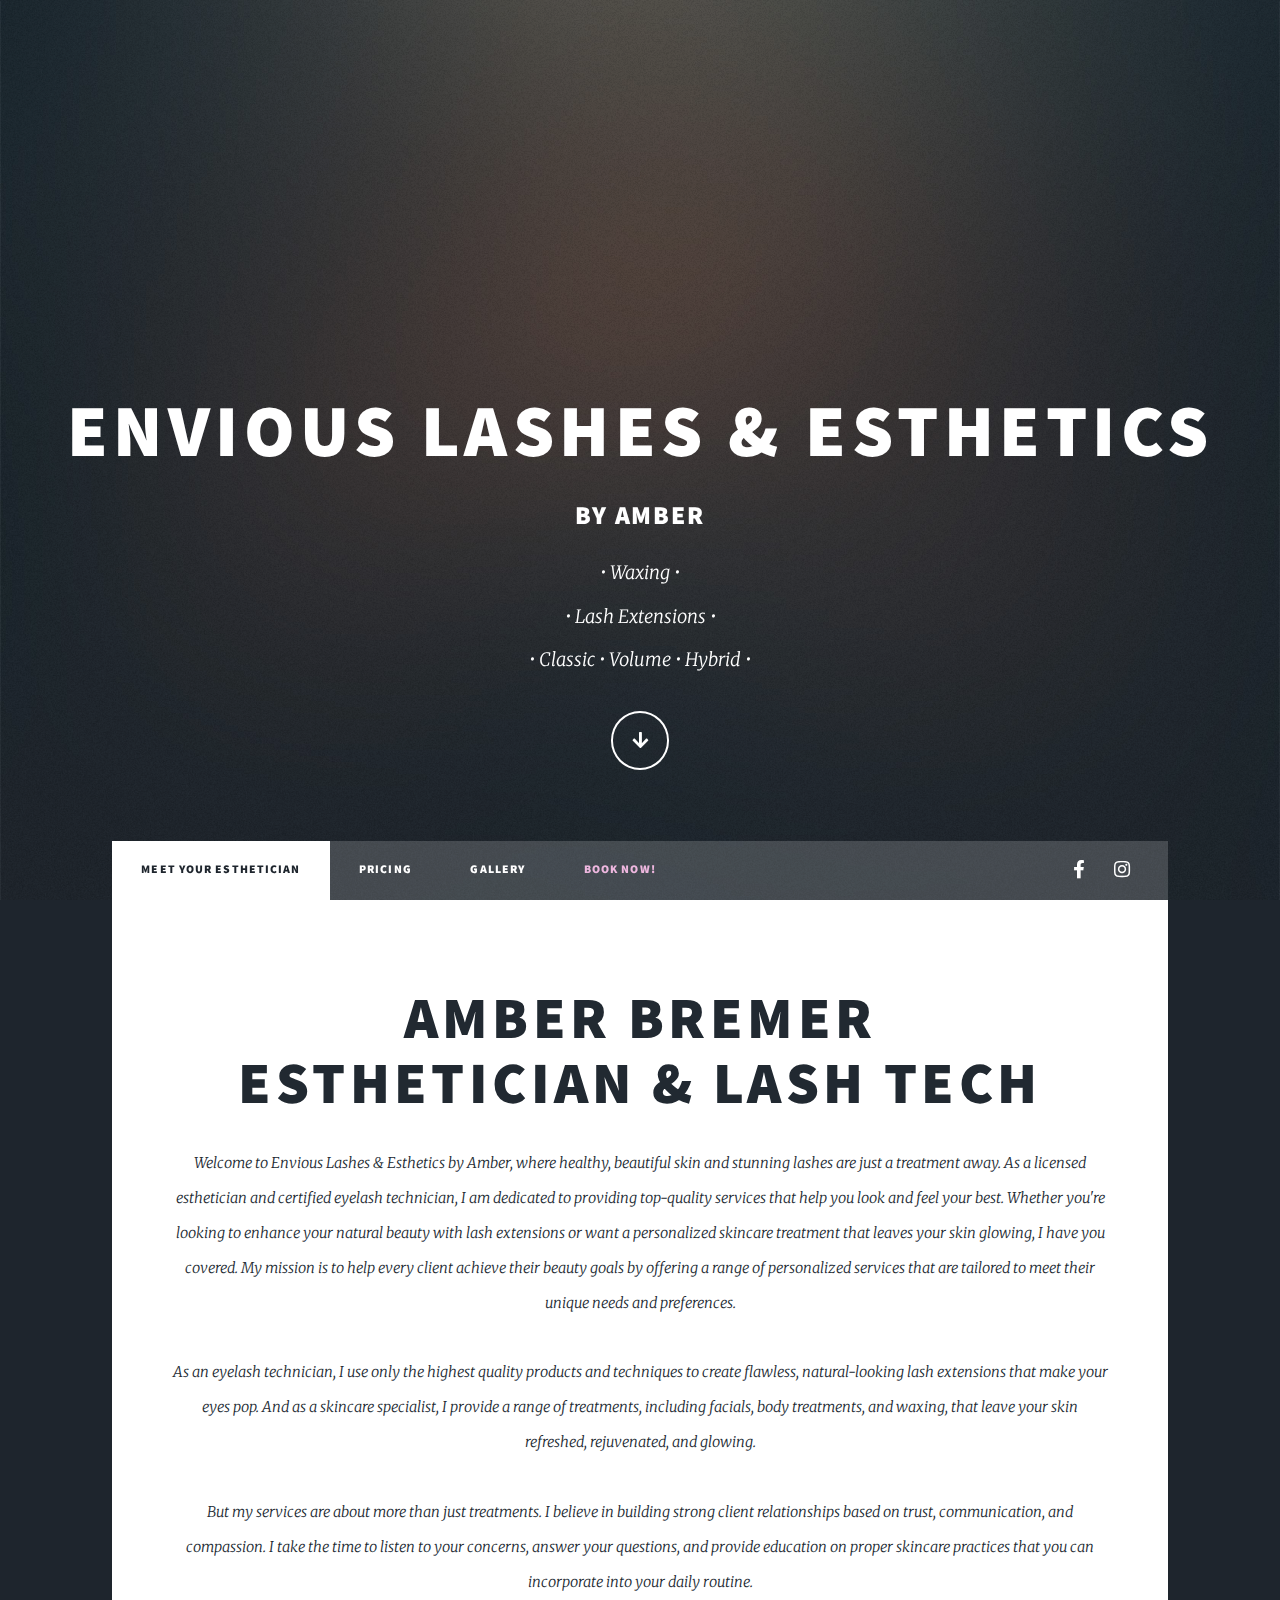
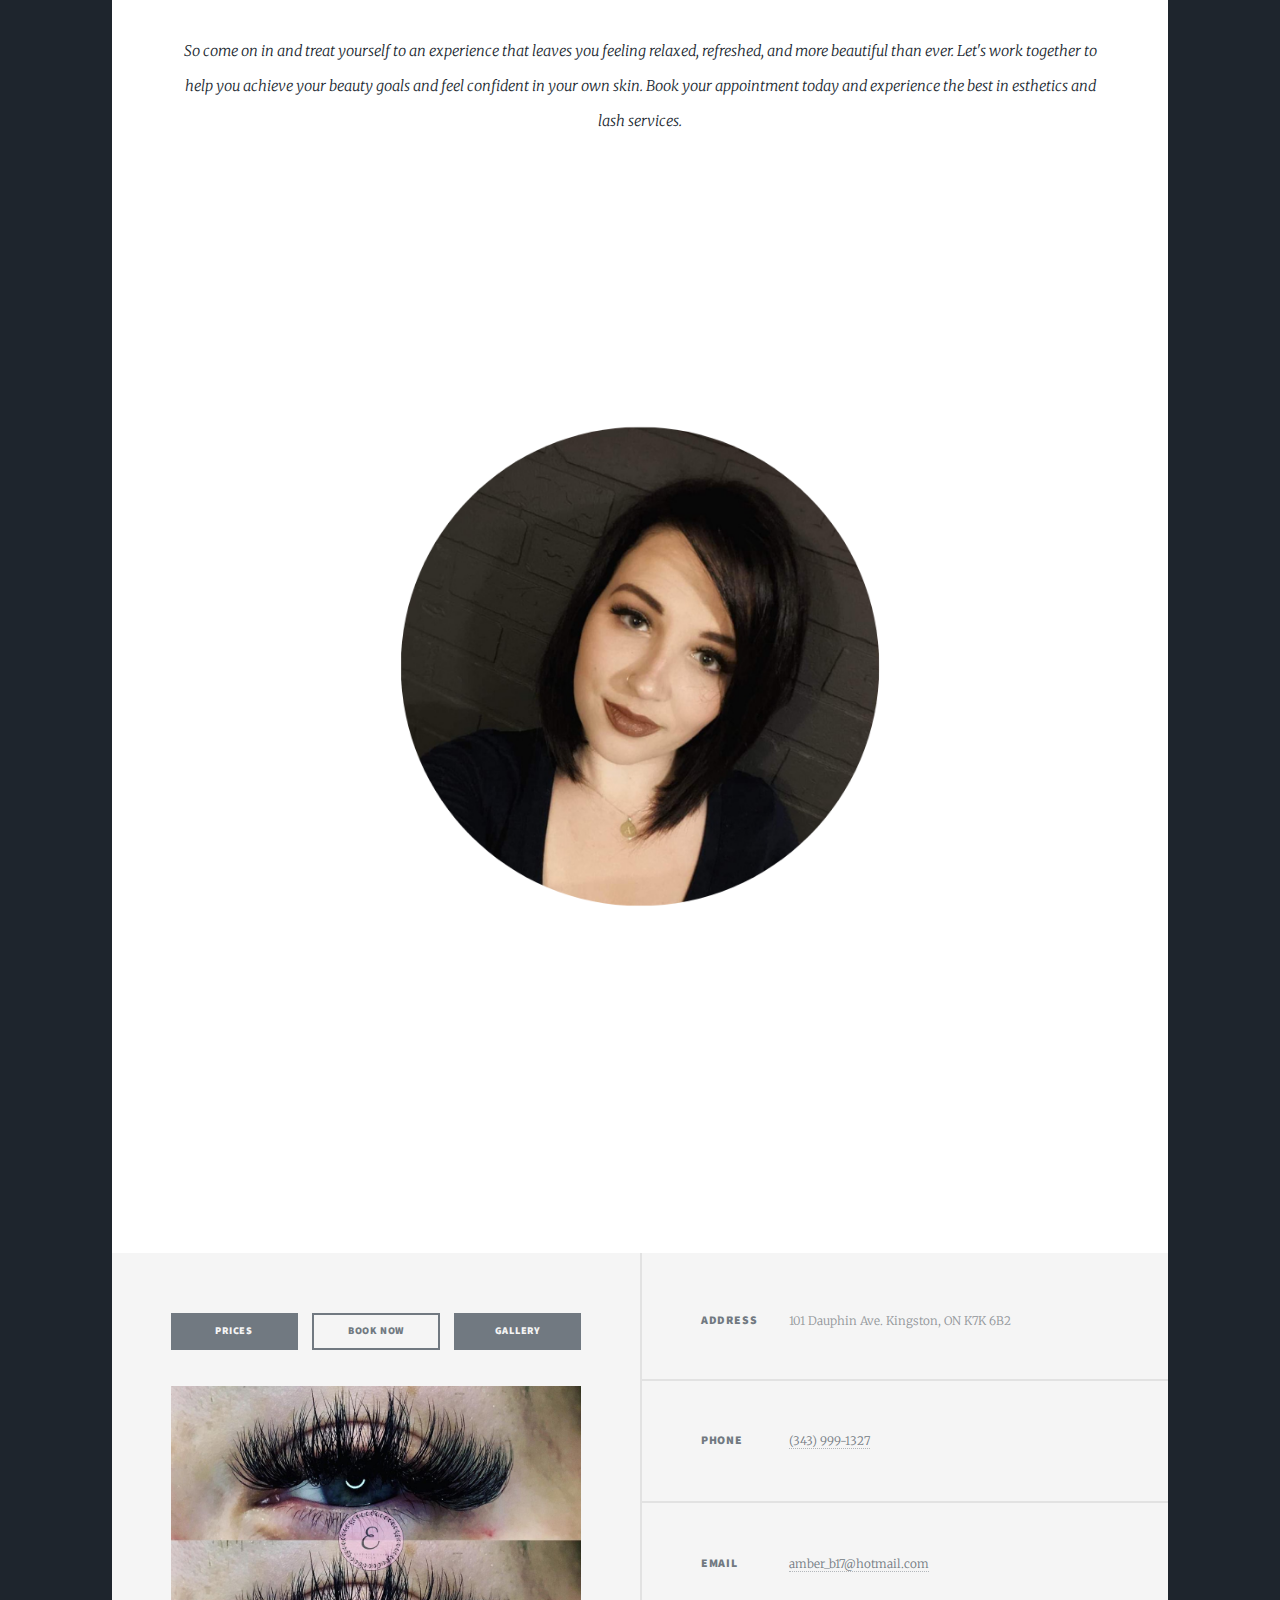
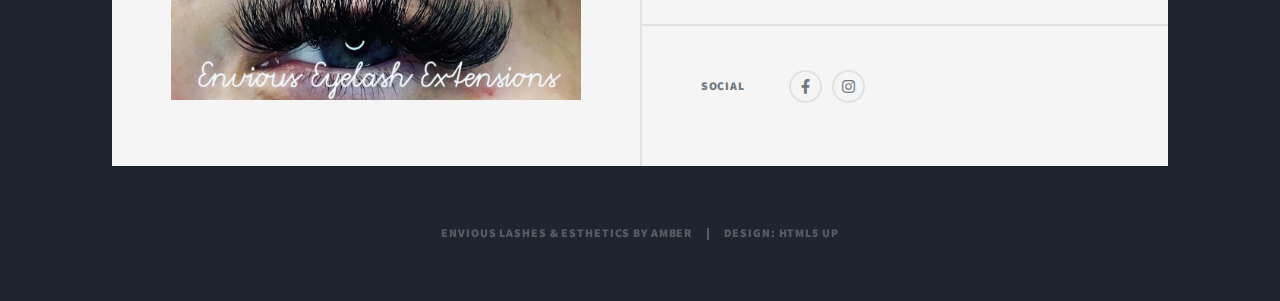
<file: index.html>
<!DOCTYPE HTML>
<!--
	Massively by HTML5 UP
	html5up.net | @ajlkn
	Free for personal and commercial use under the CCA 3.0 license (html5up.net/license)
-->
<html>
	<head>
		<title>Envious Lashes & Esthetics by Amber</title>
		<meta charset="utf-8" />
		<meta name="viewport" content="width=device-width, initial-scale=1, user-scalable=no" />
		<link rel="stylesheet" href="assets/css/main.css" />
		<noscript><link rel="stylesheet" href="assets/css/noscript.css" /></noscript>
	</head>
	<body class="is-preload">

		<!-- Wrapper -->
			<div id="wrapper" class="fade-in">

				<!-- Intro -->
					<div id="intro">
						<h1>Envious Lashes & Esthetics <br/></h1>
							 <h2>by Amber</h2>
						<p> • Waxing • <br />
							• Lash Extensions • <br />
							 • Classic • Volume • Hybrid • <br />
							</p>
						<ul class="actions">
							<li><a href="#header" class="button icon solid solo fa-arrow-down scrolly">Continue</a></li>
						</ul>
					</div>

				<!-- Header -->
					<header id="header">
						<a href="#footer" class="logo">Envious Lashes & Esthetics</a>
					</header>

				<!-- Nav -->
					<nav id="nav">
						<ul class="links">
							<li class="active"><a href="index.html">Meet your Esthetician</a></li>
							<li><a href="pricing.html">Pricing</a></li>
							<li><a href="gallery.html">Gallery</a></li>
							<li ><a href="https://enviouslashesbyamber.square.site" class="customColor">Book Now!</a></li>
						</ul>
						<ul class="icons">
							<li><a href="https://www.facebook.com/enviouseyelashextensionsbyamber" class="icon brands fa-facebook-f"><span class="label">Facebook</span></a></li>
							<li><a href="https://www.instagram.com/envious_lashes_and_esthetics/" class="icon brands fa-instagram"><span class="label">Instagram</span></a></li>
						</ul>
					</nav>

				<!-- Main -->
					<div id="main">

						<!-- Featured Post -->
							<article class="post featured">
								<header class="major">
									
									<h2><a href="#main">Amber Bremer<br />
									Esthetician & Lash Tech</a></h2>
									<p>Welcome to Envious Lashes & Esthetics by Amber, where healthy, beautiful skin and stunning lashes are just a treatment away. As a licensed esthetician and certified eyelash technician, I am dedicated to providing top-quality services that help you look and feel your best.

										Whether you're looking to enhance your natural beauty with lash extensions or want a personalized skincare treatment that leaves your skin glowing, I have you covered. My mission is to help every client achieve their beauty goals by offering a range of personalized services that are tailored to meet their unique needs and preferences.
										<br /><br />
										As an eyelash technician, I use only the highest quality products and techniques to create flawless, natural-looking lash extensions that make your eyes pop. And as a skincare specialist, I provide a range of treatments, including facials, body treatments, and waxing, that leave your skin refreshed, rejuvenated, and glowing.
										<br /><br />
										But my services are about more than just treatments. I believe in building strong client relationships based on trust, communication, and compassion. I take the time to listen to your concerns, answer your questions, and provide education on proper skincare practices that you can incorporate into your daily routine.
										<br /><br />
										So come on in and treat yourself to an experience that leaves you feeling relaxed, refreshed, and more beautiful than ever. Let's work together to help you achieve your beauty goals and feel confident in your own skin. Book your appointment today and experience the best in esthetics and lash services.
										</p>
								</header>
								<a href="#" class="image main"><img src="images/amberhs.png" alt="Image of Amber" /></a>
							</article>
					</div>

				<!-- Footer -->
					<footer id="footer">
						<section>
							<ul class="actions fit small">
								<li><a href="pricing.html" class="button primary fit small">Prices</a></li><br />
								<li><a href="https://enviouslashesbyamber.square.site" class="button fit small">BOOK NOW</a></li><br /> 
								<li><a href="gallery.html" class="button primary fit small">Gallery</a></li>
								</ul>
								<span class="image fit"><img src="images/eeelogo.jpg" alt="" /></span>							</ul>
						</section>
						<section class="split contact">
							<section class="alt">
								<h3>Address</h3>
								<p>101 Dauphin Ave. Kingston, ON K7K 6B2</p>
							</section>
							<section>
								<h3>Phone</h3>
								<p><a href="343-999-1327">(343) 999-1327</a></p>
							</section>
							<section>
								<h3>Email</h3>
								<p><a href="#">amber_b17@hotmail.com</a></p>
							</section>
							<section>
								<h3>Social</h3>
								<ul class="icons alt">
									<li><a href="https://www.facebook.com/enviouseyelashextensionsbyamber" class="icon brands fa-facebook-f"><span class="label">Facebook</span></a></li>
									<li><a href="https://www.instagram.com/envious_lashes_and_esthetics/" class="icon brands fa-instagram"><span class="label">Instagram</span></a></li>
								</ul>
							</section>
						</section>
					</footer>

				<!-- Copyright -->
					<div id="copyright">
						<ul><li>Envious Lashes & Esthetics by Amber</li><li>Design: HTML5 UP</li></ul>
					</div>

			</div>

		<!-- Scripts -->
			<script src="assets/js/jquery.min.js"></script>
			<script src="assets/js/jquery.scrollex.min.js"></script>
			<script src="assets/js/jquery.scrolly.min.js"></script>
			<script src="assets/js/browser.min.js"></script>
			<script src="assets/js/breakpoints.min.js"></script>
			<script src="assets/js/util.js"></script>
			<script src="assets/js/main.js"></script>

	</body>
</html>
</file>
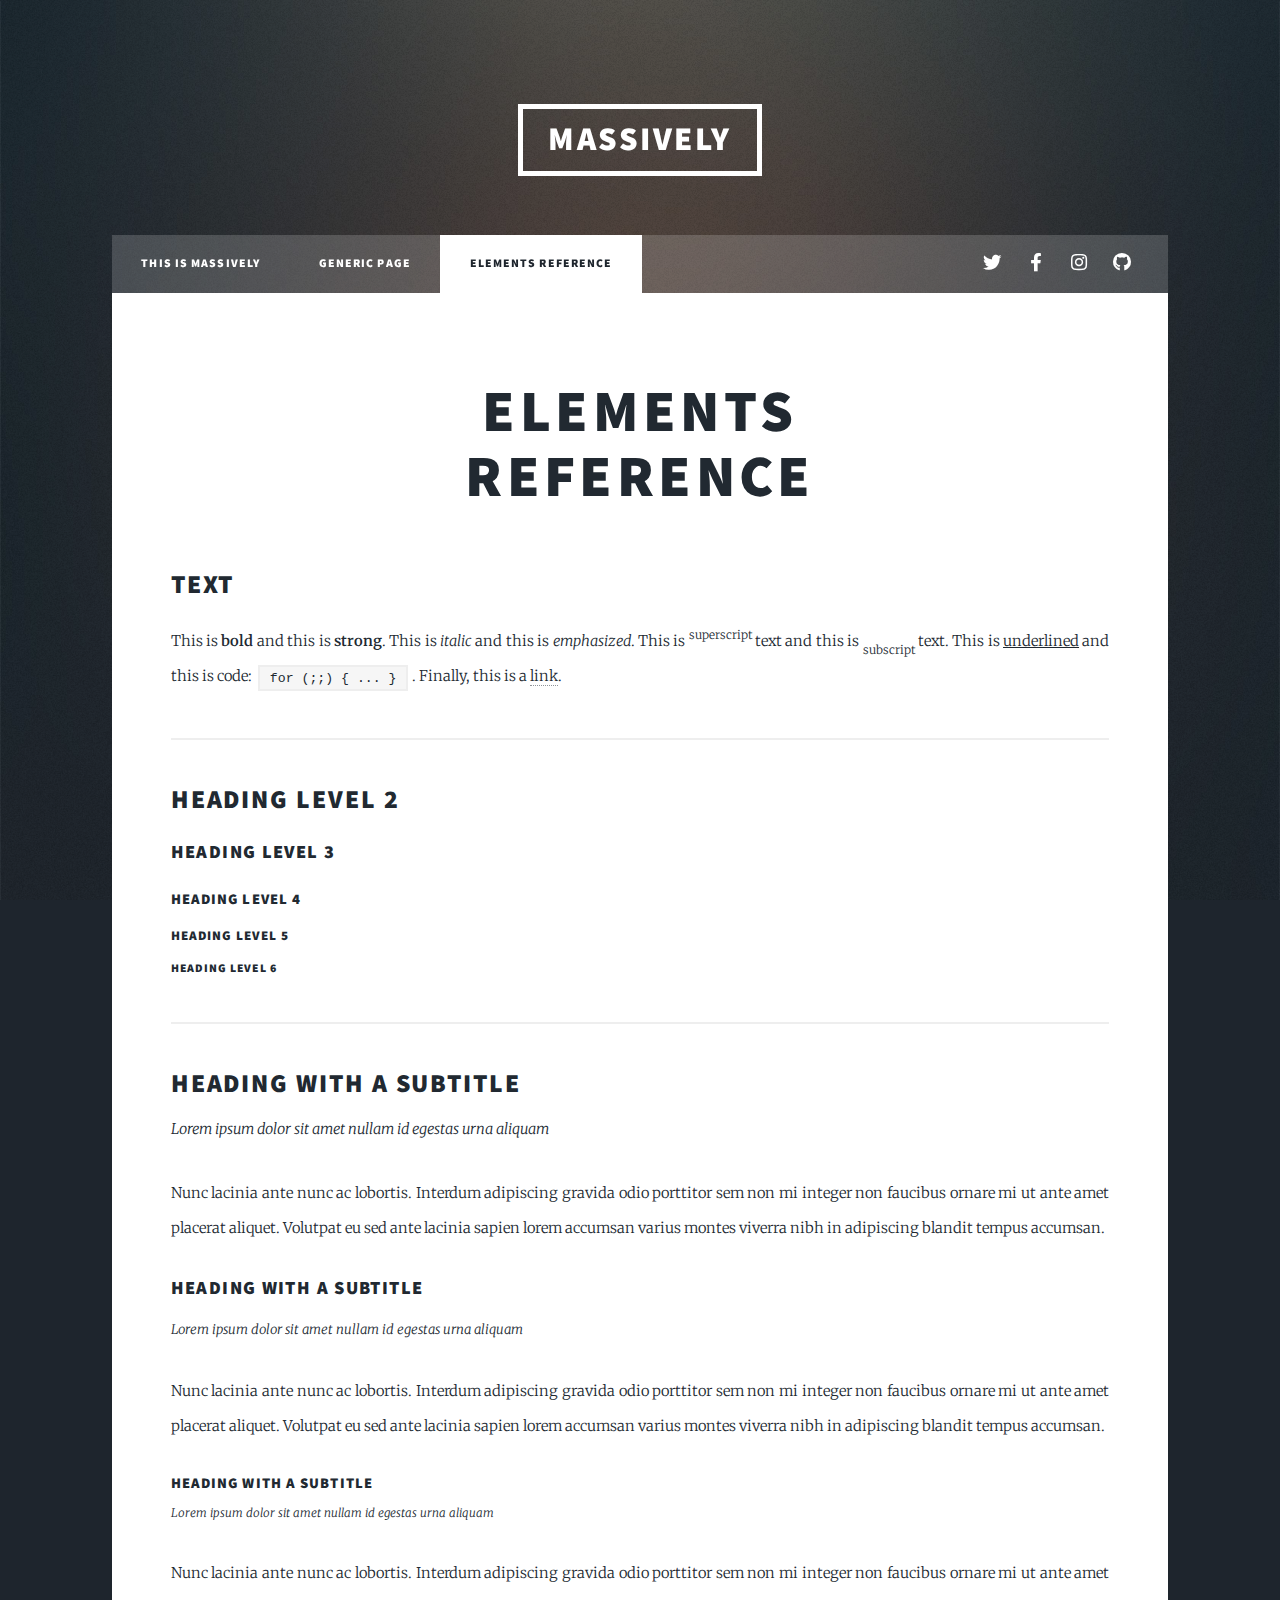
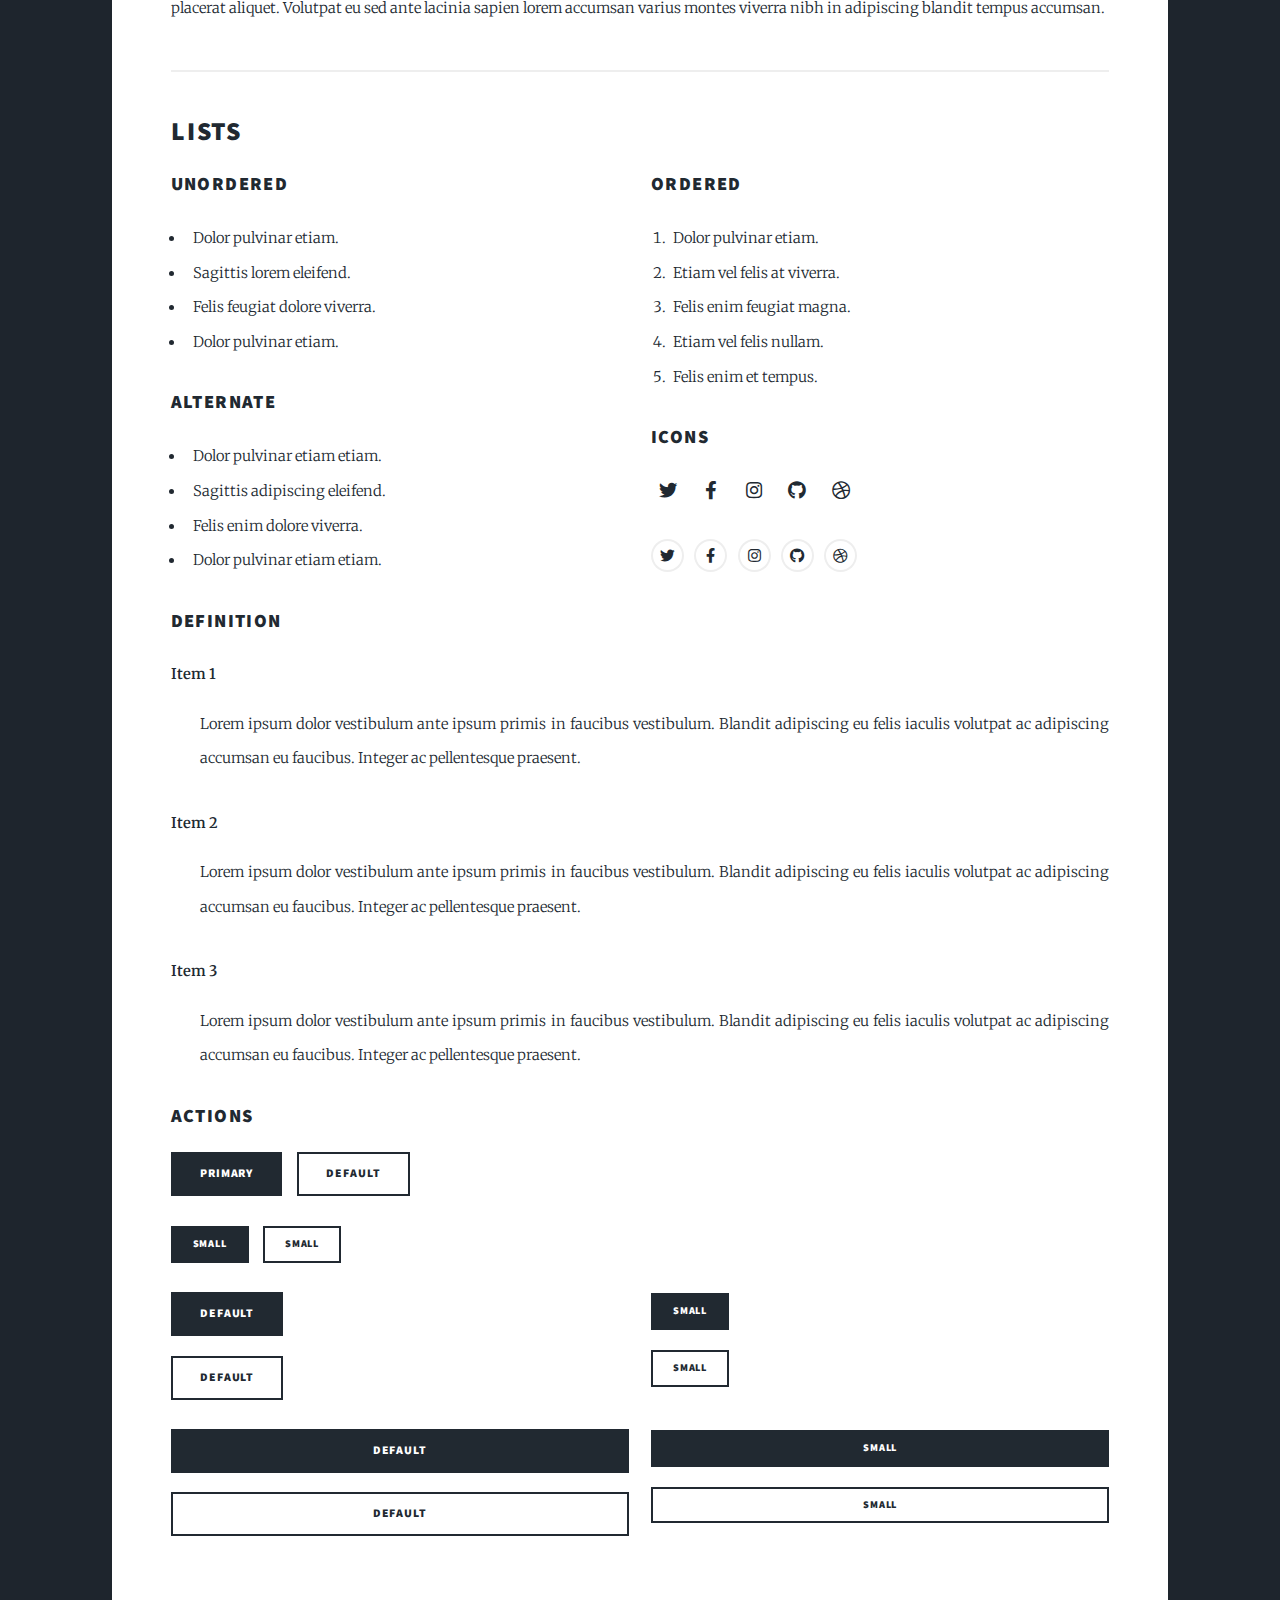
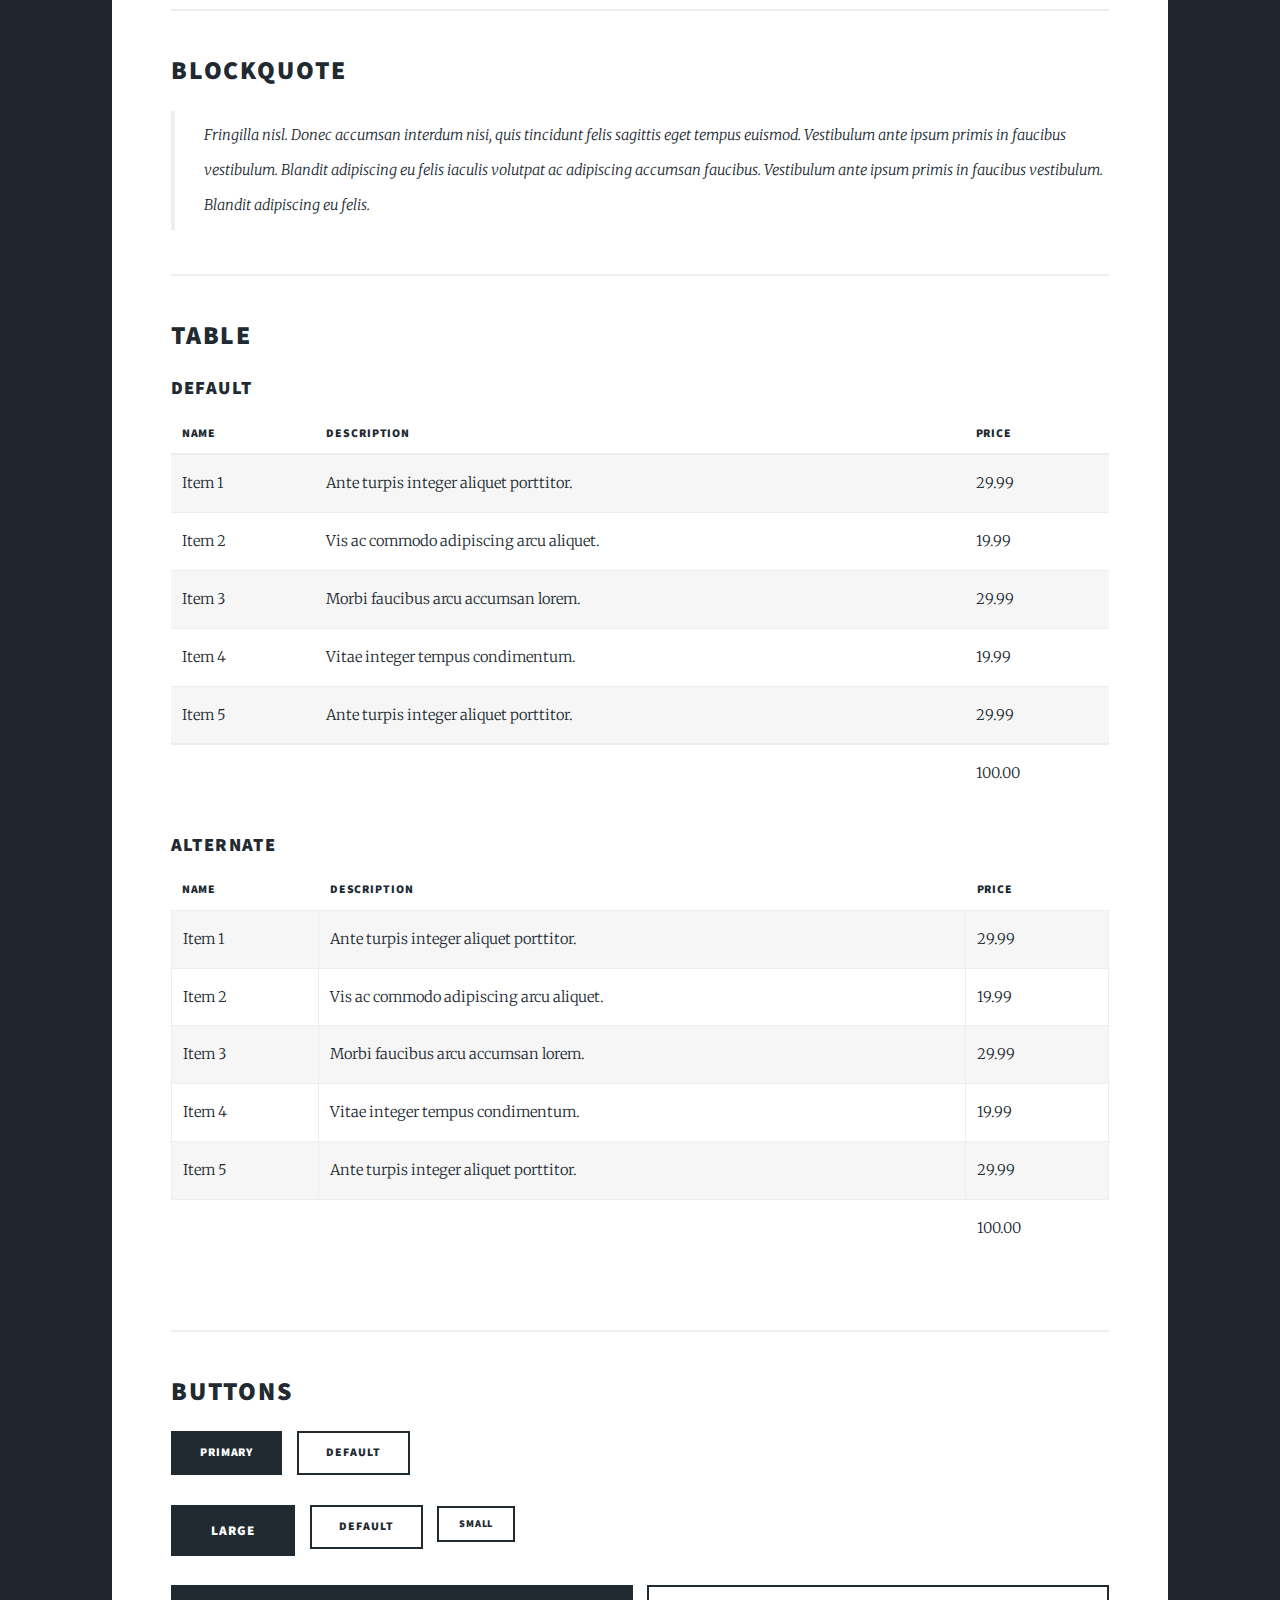
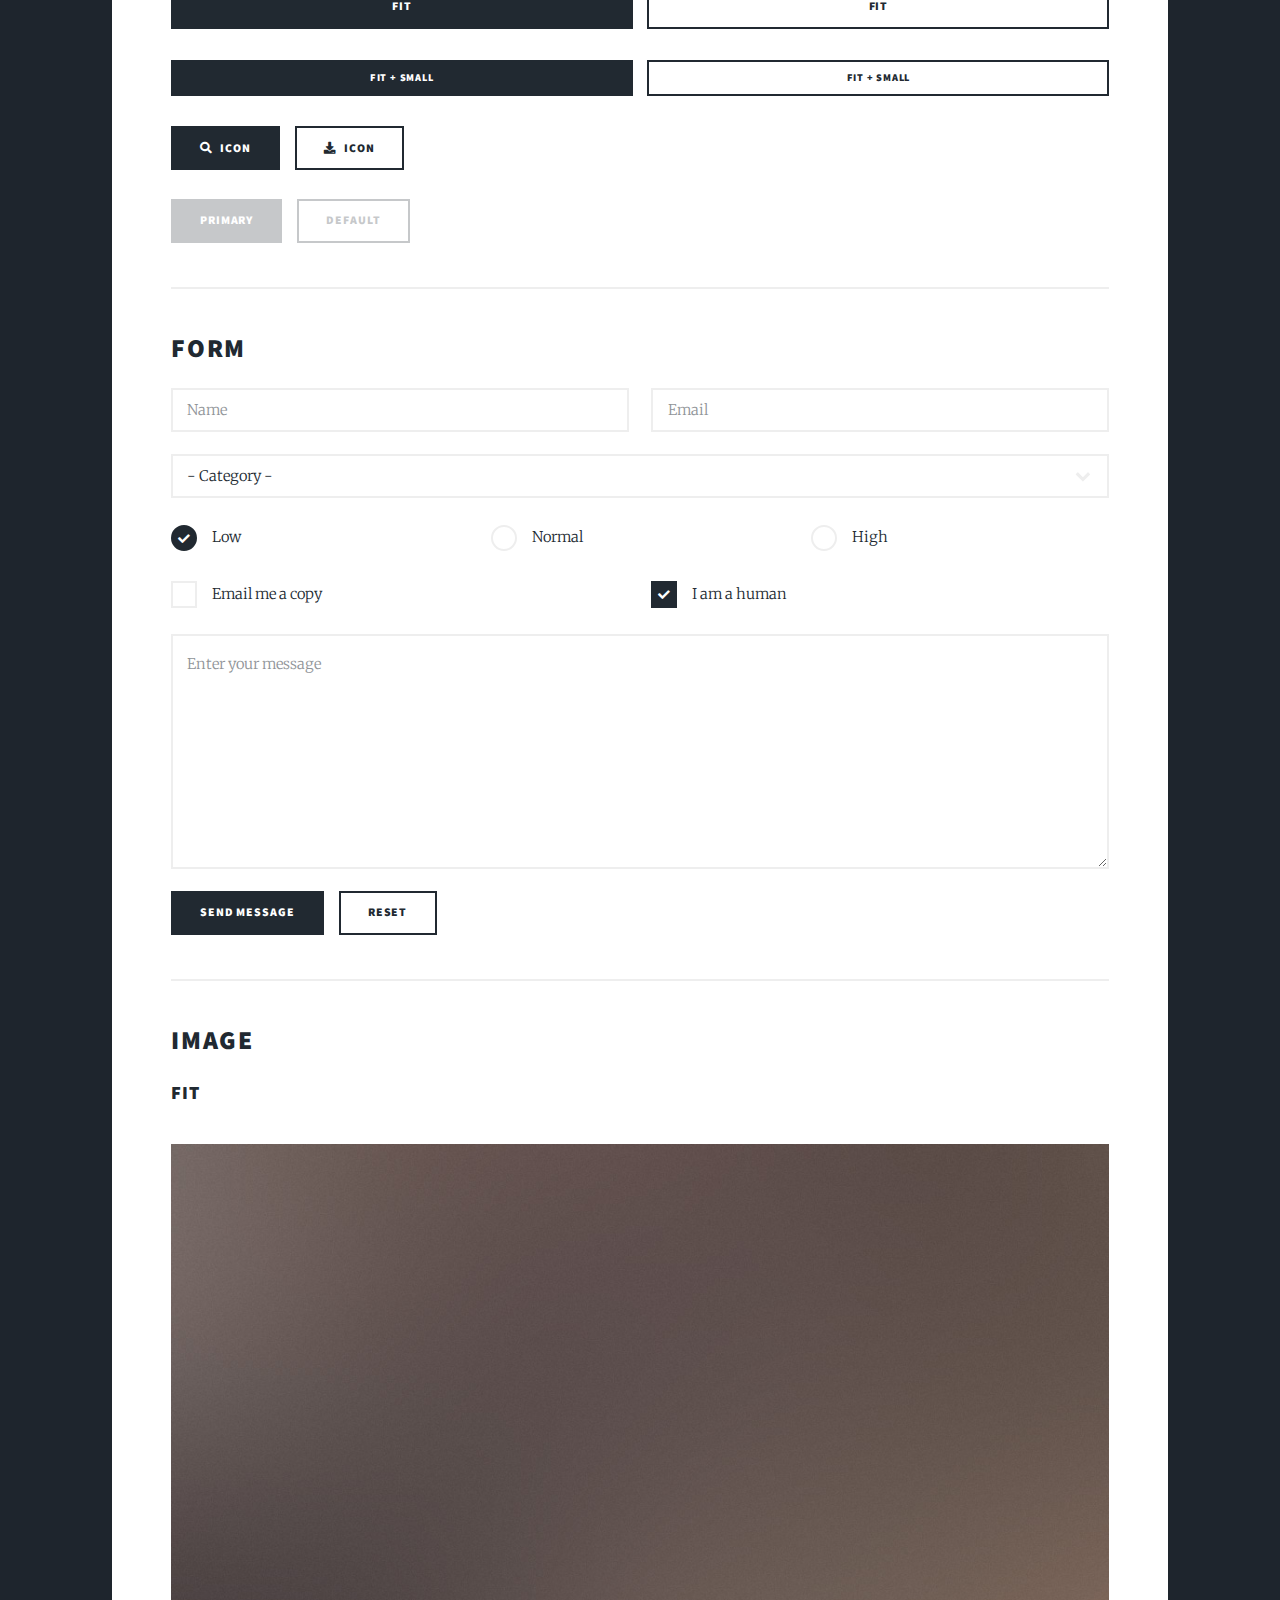
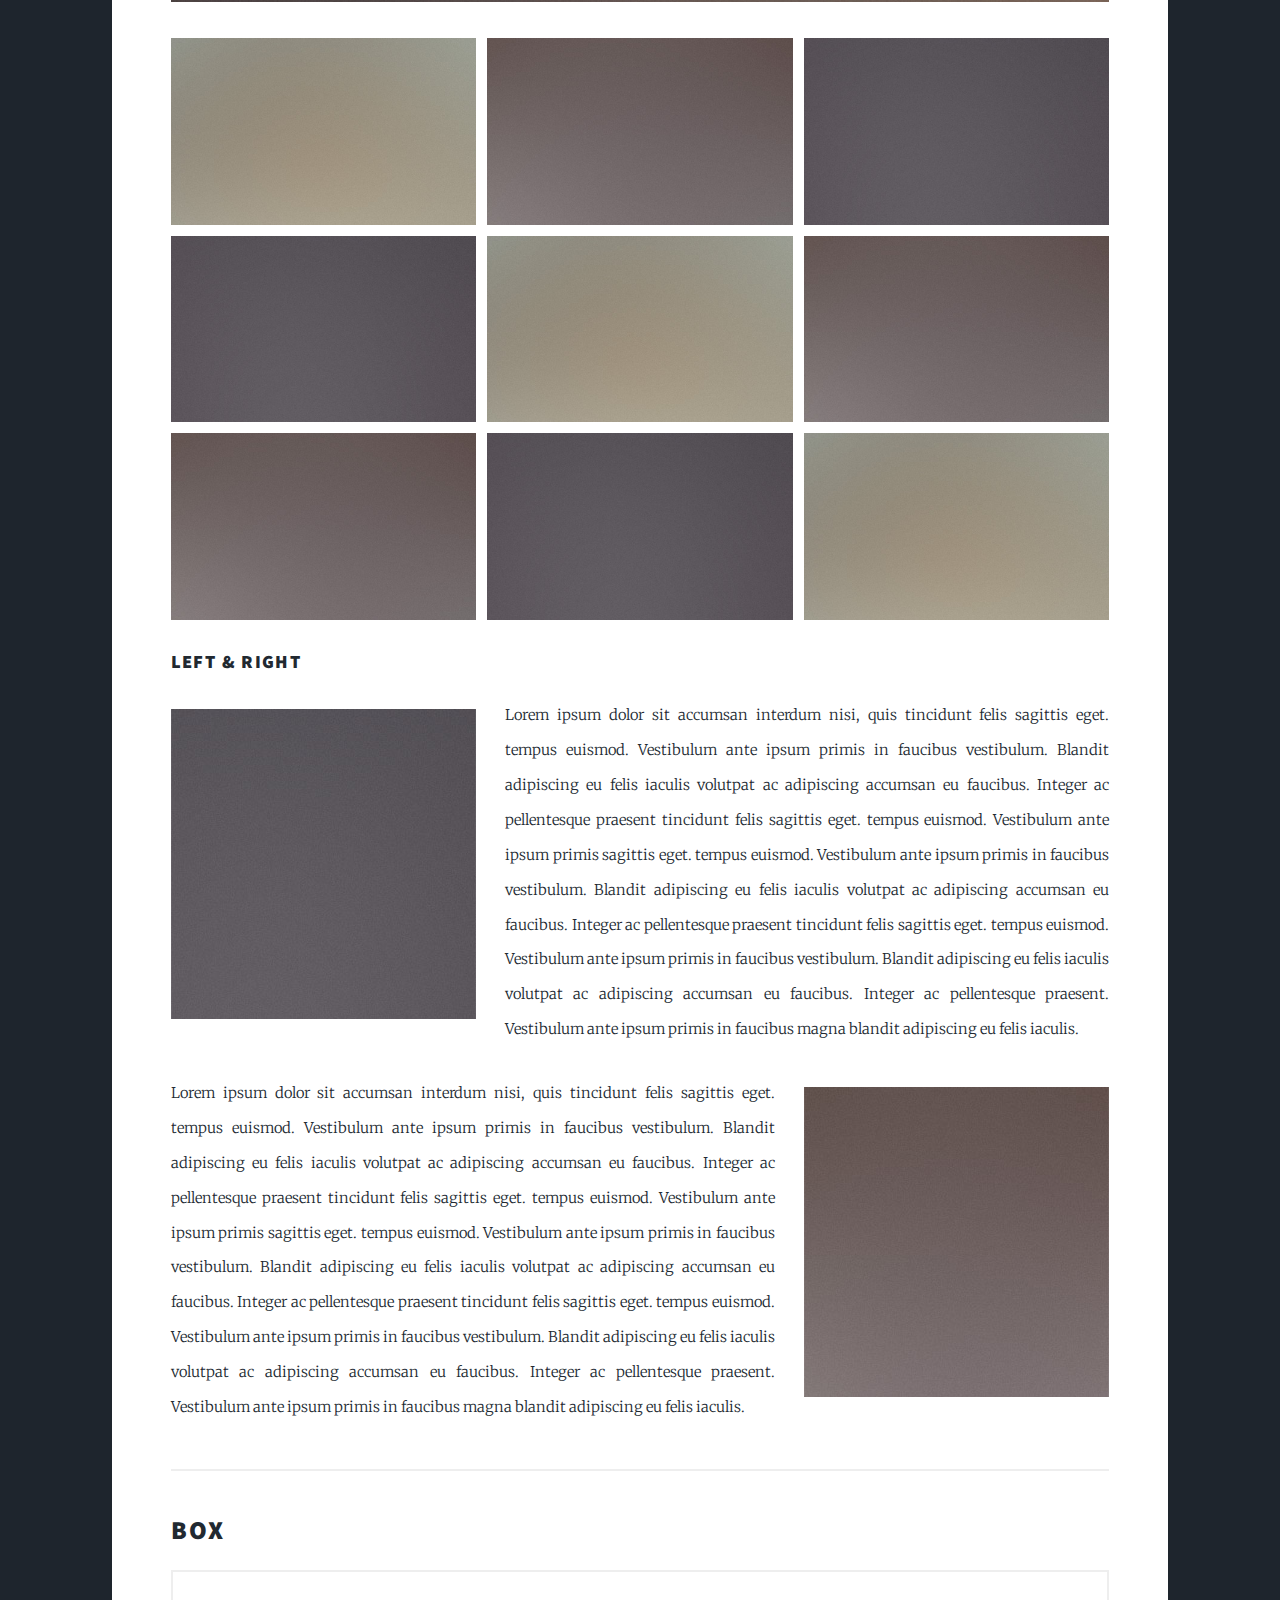
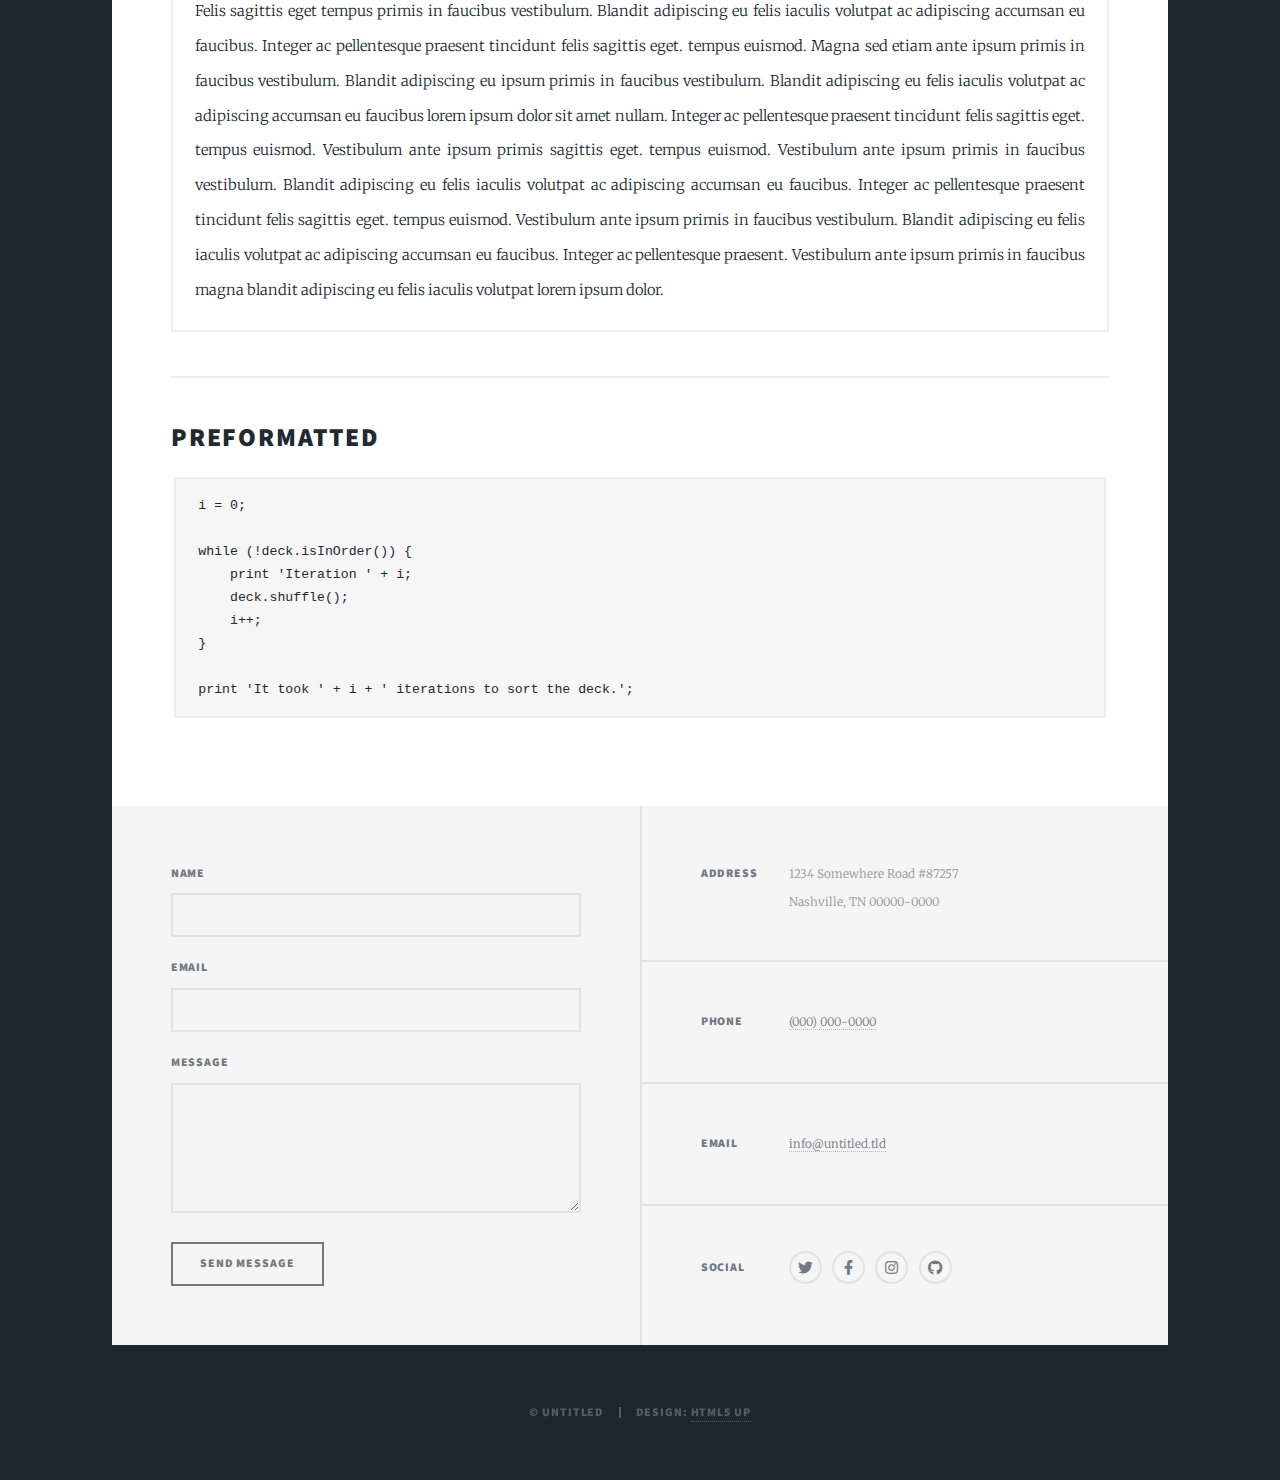
<file: elements.html>
<!DOCTYPE HTML>
<!--
	Massively by HTML5 UP
	html5up.net | @ajlkn
	Free for personal and commercial use under the CCA 3.0 license (html5up.net/license)
-->
<html>
	<head>
		<title>Elements Reference - Massively by HTML5 UP</title>
		<meta charset="utf-8" />
		<meta name="viewport" content="width=device-width, initial-scale=1, user-scalable=no" />
		<link rel="stylesheet" href="assets/css/main.css" />
		<noscript><link rel="stylesheet" href="assets/css/noscript.css" /></noscript>
	</head>
	<body class="is-preload">

		<!-- Wrapper -->
			<div id="wrapper">

				<!-- Header -->
					<header id="header">
						<a href="index.html" class="logo">Massively</a>
					</header>

				<!-- Nav -->
					<nav id="nav">
						<ul class="links">
							<li><a href="index.html">This is Massively</a></li>
							<li><a href="generic.html">Generic Page</a></li>
							<li class="active"><a href="elements.html">Elements Reference</a></li>
						</ul>
						<ul class="icons">
							<li><a href="#" class="icon brands fa-twitter"><span class="label">Twitter</span></a></li>
							<li><a href="#" class="icon brands fa-facebook-f"><span class="label">Facebook</span></a></li>
							<li><a href="#" class="icon brands fa-instagram"><span class="label">Instagram</span></a></li>
							<li><a href="#" class="icon brands fa-github"><span class="label">GitHub</span></a></li>
						</ul>
					</nav>

				<!-- Main -->
					<div id="main">

						<!-- Post -->
							<section class="post">
								<header class="major">
									<h1>Elements<br />
									Reference</h1>
								</header>

								<!-- Text stuff -->
									<h2>Text</h2>
									<p>This is <b>bold</b> and this is <strong>strong</strong>. This is <i>italic</i> and this is <em>emphasized</em>.
									This is <sup>superscript</sup> text and this is <sub>subscript</sub> text.
									This is <u>underlined</u> and this is code: <code>for (;;) { ... }</code>.
									Finally, this is a <a href="#">link</a>.</p>
									<hr />
									<h2>Heading Level 2</h2>
									<h3>Heading Level 3</h3>
									<h4>Heading Level 4</h4>
									<h5>Heading Level 5</h5>
									<h6>Heading Level 6</h6>
									<hr />
									<header>
										<h2>Heading with a Subtitle</h2>
										<p>Lorem ipsum dolor sit amet nullam id egestas urna aliquam</p>
									</header>
									<p>Nunc lacinia ante nunc ac lobortis. Interdum adipiscing gravida odio porttitor sem non mi integer non faucibus ornare mi ut ante amet placerat aliquet. Volutpat eu sed ante lacinia sapien lorem accumsan varius montes viverra nibh in adipiscing blandit tempus accumsan.</p>
									<header>
										<h3>Heading with a Subtitle</h3>
										<p>Lorem ipsum dolor sit amet nullam id egestas urna aliquam</p>
									</header>
									<p>Nunc lacinia ante nunc ac lobortis. Interdum adipiscing gravida odio porttitor sem non mi integer non faucibus ornare mi ut ante amet placerat aliquet. Volutpat eu sed ante lacinia sapien lorem accumsan varius montes viverra nibh in adipiscing blandit tempus accumsan.</p>
									<header>
										<h4>Heading with a Subtitle</h4>
										<p>Lorem ipsum dolor sit amet nullam id egestas urna aliquam</p>
									</header>
									<p>Nunc lacinia ante nunc ac lobortis. Interdum adipiscing gravida odio porttitor sem non mi integer non faucibus ornare mi ut ante amet placerat aliquet. Volutpat eu sed ante lacinia sapien lorem accumsan varius montes viverra nibh in adipiscing blandit tempus accumsan.</p>

									<hr />

								<!-- Lists -->
									<h2>Lists</h2>
									<div class="row">
										<div class="col-6 col-12-small">

											<h3>Unordered</h3>
											<ul>
												<li>Dolor pulvinar etiam.</li>
												<li>Sagittis lorem eleifend.</li>
												<li>Felis feugiat dolore viverra.</li>
												<li>Dolor pulvinar etiam.</li>
											</ul>

											<h3>Alternate</h3>
											<ul class="alt">
												<li>Dolor pulvinar etiam etiam.</li>
												<li>Sagittis adipiscing eleifend.</li>
												<li>Felis enim dolore viverra.</li>
												<li>Dolor pulvinar etiam etiam.</li>
											</ul>

										</div>
										<div class="col-6 col-12-small">

											<h3>Ordered</h3>
											<ol>
												<li>Dolor pulvinar etiam.</li>
												<li>Etiam vel felis at viverra.</li>
												<li>Felis enim feugiat magna.</li>
												<li>Etiam vel felis nullam.</li>
												<li>Felis enim et tempus.</li>
											</ol>

											<h3>Icons</h3>
											<ul class="icons">
												<li><a href="#" class="icon brands fa-twitter"><span class="label">Twitter</span></a></li>
												<li><a href="#" class="icon brands fa-facebook-f"><span class="label">Facebook</span></a></li>
												<li><a href="#" class="icon brands fa-instagram"><span class="label">Instagram</span></a></li>
												<li><a href="#" class="icon brands fa-github"><span class="label">Github</span></a></li>
												<li><a href="#" class="icon brands fa-dribbble"><span class="label">Dribbble</span></a></li>
											</ul>
											<ul class="icons alt">
												<li><a href="#" class="icon brands alt fa-twitter"><span class="label">Twitter</span></a></li>
												<li><a href="#" class="icon brands alt fa-facebook-f"><span class="label">Facebook</span></a></li>
												<li><a href="#" class="icon brands alt fa-instagram"><span class="label">Instagram</span></a></li>
												<li><a href="#" class="icon brands alt fa-github"><span class="label">Github</span></a></li>
												<li><a href="#" class="icon brands alt fa-dribbble"><span class="label">Dribbble</span></a></li>
											</ul>

										</div>
									</div>
									<h3>Definition</h3>
									<dl>
										<dt>Item 1</dt>
										<dd>
											<p>Lorem ipsum dolor vestibulum ante ipsum primis in faucibus vestibulum. Blandit adipiscing eu felis iaculis volutpat ac adipiscing accumsan eu faucibus. Integer ac pellentesque praesent.</p>
										</dd>
										<dt>Item 2</dt>
										<dd>
											<p>Lorem ipsum dolor vestibulum ante ipsum primis in faucibus vestibulum. Blandit adipiscing eu felis iaculis volutpat ac adipiscing accumsan eu faucibus. Integer ac pellentesque praesent.</p>
										</dd>
										<dt>Item 3</dt>
										<dd>
											<p>Lorem ipsum dolor vestibulum ante ipsum primis in faucibus vestibulum. Blandit adipiscing eu felis iaculis volutpat ac adipiscing accumsan eu faucibus. Integer ac pellentesque praesent.</p>
										</dd>
									</dl>

									<h3>Actions</h3>
									<ul class="actions">
										<li><a href="#" class="button primary">Primary</a></li>
										<li><a href="#" class="button">Default</a></li>
									</ul>
									<ul class="actions small">
										<li><a href="#" class="button primary small">Small</a></li>
										<li><a href="#" class="button small">Small</a></li>
									</ul>
									<div class="row">
										<div class="col-6 col-12-small">
											<ul class="actions stacked">
												<li><a href="#" class="button primary">Default</a></li>
												<li><a href="#" class="button">Default</a></li>
											</ul>
										</div>
										<div class="col-6 col-12-small">
											<ul class="actions stacked">
												<li><a href="#" class="button primary small">Small</a></li>
												<li><a href="#" class="button small">Small</a></li>
											</ul>
										</div>
									</div>
									<div class="row">
										<div class="col-6 col-12-small">
											<ul class="actions stacked">
												<li><a href="#" class="button primary fit">Default</a></li>
												<li><a href="#" class="button fit">Default</a></li>
											</ul>
										</div>
										<div class="col-6 col-12-small">
											<ul class="actions stacked">
												<li><a href="#" class="button primary small fit">Small</a></li>
												<li><a href="#" class="button small fit">Small</a></li>
											</ul>
										</div>
									</div>

									<hr />

								<!-- Blockquote -->
									<h2>Blockquote</h2>
									<blockquote>Fringilla nisl. Donec accumsan interdum nisi, quis tincidunt felis sagittis eget tempus euismod. Vestibulum ante ipsum primis in faucibus vestibulum. Blandit adipiscing eu felis iaculis volutpat ac adipiscing accumsan faucibus. Vestibulum ante ipsum primis in faucibus vestibulum. Blandit adipiscing eu felis.</blockquote>

									<hr />

								<!-- Table -->
									<h2>Table</h2>

									<h3>Default</h3>
									<div class="table-wrapper">
										<table>
											<thead>
												<tr>
													<th>Name</th>
													<th>Description</th>
													<th>Price</th>
												</tr>
											</thead>
											<tbody>
												<tr>
													<td>Item 1</td>
													<td>Ante turpis integer aliquet porttitor.</td>
													<td>29.99</td>
												</tr>
												<tr>
													<td>Item 2</td>
													<td>Vis ac commodo adipiscing arcu aliquet.</td>
													<td>19.99</td>
												</tr>
												<tr>
													<td>Item 3</td>
													<td> Morbi faucibus arcu accumsan lorem.</td>
													<td>29.99</td>
												</tr>
												<tr>
													<td>Item 4</td>
													<td>Vitae integer tempus condimentum.</td>
													<td>19.99</td>
												</tr>
												<tr>
													<td>Item 5</td>
													<td>Ante turpis integer aliquet porttitor.</td>
													<td>29.99</td>
												</tr>
											</tbody>
											<tfoot>
												<tr>
													<td colspan="2"></td>
													<td>100.00</td>
												</tr>
											</tfoot>
										</table>
									</div>

									<h3>Alternate</h3>
									<div class="table-wrapper">
										<table class="alt">
											<thead>
												<tr>
													<th>Name</th>
													<th>Description</th>
													<th>Price</th>
												</tr>
											</thead>
											<tbody>
												<tr>
													<td>Item 1</td>
													<td>Ante turpis integer aliquet porttitor.</td>
													<td>29.99</td>
												</tr>
												<tr>
													<td>Item 2</td>
													<td>Vis ac commodo adipiscing arcu aliquet.</td>
													<td>19.99</td>
												</tr>
												<tr>
													<td>Item 3</td>
													<td> Morbi faucibus arcu accumsan lorem.</td>
													<td>29.99</td>
												</tr>
												<tr>
													<td>Item 4</td>
													<td>Vitae integer tempus condimentum.</td>
													<td>19.99</td>
												</tr>
												<tr>
													<td>Item 5</td>
													<td>Ante turpis integer aliquet porttitor.</td>
													<td>29.99</td>
												</tr>
											</tbody>
											<tfoot>
												<tr>
													<td colspan="2"></td>
													<td>100.00</td>
												</tr>
											</tfoot>
										</table>
									</div>

									<hr />

								<!-- Buttons -->
									<h2>Buttons</h2>
									<ul class="actions">
										<li><a href="#" class="button primary">Primary</a></li>
										<li><a href="#" class="button">Default</a></li>
									</ul>
									<ul class="actions">
										<li><a href="#" class="button primary large">Large</a></li>
										<li><a href="#" class="button">Default</a></li>
										<li><a href="#" class="button small">Small</a></li>
									</ul>
									<ul class="actions fit">
										<li><a href="#" class="button primary fit">Fit</a></li>
										<li><a href="#" class="button fit">Fit</a></li>
									</ul>
									<ul class="actions fit small">
										<li><a href="#" class="button primary fit small">Fit + Small</a></li>
										<li><a href="#" class="button fit small">Fit + Small</a></li>
									</ul>
									<ul class="actions">
										<li><a href="#" class="button primary icon solid fa-search">Icon</a></li>
										<li><a href="#" class="button icon solid fa-download">Icon</a></li>
									</ul>
									<ul class="actions">
										<li><span class="button primary disabled">Primary</span></li>
										<li><span class="button disabled">Default</span></li>
									</ul>

									<hr />

								<!-- Form -->
									<h2>Form</h2>

									<form method="post" action="#">
										<div class="row gtr-uniform">
											<div class="col-6 col-12-xsmall">
												<input type="text" name="demo-name" id="demo-name" value="" placeholder="Name" />
											</div>
											<div class="col-6 col-12-xsmall">
												<input type="email" name="demo-email" id="demo-email" value="" placeholder="Email" />
											</div>
											<!-- Break -->
											<div class="col-12">
												<select name="demo-category" id="demo-category">
													<option value="">- Category -</option>
													<option value="1">Manufacturing</option>
													<option value="1">Shipping</option>
													<option value="1">Administration</option>
													<option value="1">Human Resources</option>
												</select>
											</div>
											<!-- Break -->
											<div class="col-4 col-12-small">
												<input type="radio" id="demo-priority-low" name="demo-priority" checked>
												<label for="demo-priority-low">Low</label>
											</div>
											<div class="col-4 col-12-small">
												<input type="radio" id="demo-priority-normal" name="demo-priority">
												<label for="demo-priority-normal">Normal</label>
											</div>
											<div class="col-4 col-12-small">
												<input type="radio" id="demo-priority-high" name="demo-priority">
												<label for="demo-priority-high">High</label>
											</div>
											<!-- Break -->
											<div class="col-6 col-12-small">
												<input type="checkbox" id="demo-copy" name="demo-copy">
												<label for="demo-copy">Email me a copy</label>
											</div>
											<div class="col-6 col-12-small">
												<input type="checkbox" id="demo-human" name="demo-human" checked>
												<label for="demo-human">I am a human</label>
											</div>
											<!-- Break -->
											<div class="col-12">
												<textarea name="demo-message" id="demo-message" placeholder="Enter your message" rows="6"></textarea>
											</div>
											<!-- Break -->
											<div class="col-12">
												<ul class="actions">
													<li><input type="submit" value="Send Message" class="primary" /></li>
													<li><input type="reset" value="Reset" /></li>
												</ul>
											</div>
										</div>
									</form>

									<hr />

								<!-- Image -->
									<h2>Image</h2>

									<h3>Fit</h3>
									<span class="image fit"><img src="images/pic01.jpg" alt="" /></span>
									<div class="box alt">
										<div class="row gtr-50 gtr-uniform">
											<div class="col-4"><span class="image fit"><img src="images/pic02.jpg" alt="" /></span></div>
											<div class="col-4"><span class="image fit"><img src="images/pic03.jpg" alt="" /></span></div>
											<div class="col-4"><span class="image fit"><img src="images/pic04.jpg" alt="" /></span></div>
											<!-- Break -->
											<div class="col-4"><span class="image fit"><img src="images/pic04.jpg" alt="" /></span></div>
											<div class="col-4"><span class="image fit"><img src="images/pic02.jpg" alt="" /></span></div>
											<div class="col-4"><span class="image fit"><img src="images/pic03.jpg" alt="" /></span></div>
											<!-- Break -->
											<div class="col-4"><span class="image fit"><img src="images/pic03.jpg" alt="" /></span></div>
											<div class="col-4"><span class="image fit"><img src="images/pic04.jpg" alt="" /></span></div>
											<div class="col-4"><span class="image fit"><img src="images/pic02.jpg" alt="" /></span></div>
										</div>
									</div>

									<h3>Left &amp; Right</h3>
									<p><span class="image left"><img src="images/pic08.jpg" alt="" /></span>Lorem ipsum dolor sit accumsan interdum nisi, quis tincidunt felis sagittis eget. tempus euismod. Vestibulum ante ipsum primis in faucibus vestibulum. Blandit adipiscing eu felis iaculis volutpat ac adipiscing accumsan eu faucibus. Integer ac pellentesque praesent tincidunt felis sagittis eget. tempus euismod. Vestibulum ante ipsum primis sagittis eget. tempus euismod. Vestibulum ante ipsum primis in faucibus vestibulum. Blandit adipiscing eu felis iaculis volutpat ac adipiscing accumsan eu faucibus. Integer ac pellentesque praesent tincidunt felis sagittis eget. tempus euismod. Vestibulum ante ipsum primis in faucibus vestibulum. Blandit adipiscing eu felis iaculis volutpat ac adipiscing accumsan eu faucibus. Integer ac pellentesque praesent. Vestibulum ante ipsum primis in faucibus magna blandit adipiscing eu felis iaculis.</p>
									<p><span class="image right"><img src="images/pic09.jpg" alt="" /></span>Lorem ipsum dolor sit accumsan interdum nisi, quis tincidunt felis sagittis eget. tempus euismod. Vestibulum ante ipsum primis in faucibus vestibulum. Blandit adipiscing eu felis iaculis volutpat ac adipiscing accumsan eu faucibus. Integer ac pellentesque praesent tincidunt felis sagittis eget. tempus euismod. Vestibulum ante ipsum primis sagittis eget. tempus euismod. Vestibulum ante ipsum primis in faucibus vestibulum. Blandit adipiscing eu felis iaculis volutpat ac adipiscing accumsan eu faucibus. Integer ac pellentesque praesent tincidunt felis sagittis eget. tempus euismod. Vestibulum ante ipsum primis in faucibus vestibulum. Blandit adipiscing eu felis iaculis volutpat ac adipiscing accumsan eu faucibus. Integer ac pellentesque praesent. Vestibulum ante ipsum primis in faucibus magna blandit adipiscing eu felis iaculis.</p>

									<hr />

								<!-- Box -->
									<h2>Box</h2>
									<div class="box">
										<p>Felis sagittis eget tempus primis in faucibus vestibulum. Blandit adipiscing eu felis iaculis volutpat ac adipiscing accumsan eu faucibus. Integer ac pellentesque praesent tincidunt felis sagittis eget. tempus euismod. Magna sed etiam ante ipsum primis in faucibus vestibulum. Blandit adipiscing eu ipsum primis in faucibus vestibulum. Blandit adipiscing eu felis iaculis volutpat ac adipiscing accumsan eu faucibus lorem ipsum dolor sit amet nullam. Integer ac pellentesque praesent tincidunt felis sagittis eget. tempus euismod. Vestibulum ante ipsum primis sagittis eget. tempus euismod. Vestibulum ante ipsum primis in faucibus vestibulum. Blandit adipiscing eu felis iaculis volutpat ac adipiscing accumsan eu faucibus. Integer ac pellentesque praesent tincidunt felis sagittis eget. tempus euismod. Vestibulum ante ipsum primis in faucibus vestibulum. Blandit adipiscing eu felis iaculis volutpat ac adipiscing accumsan eu faucibus. Integer ac pellentesque praesent. Vestibulum ante ipsum primis in faucibus magna blandit adipiscing eu felis iaculis volutpat lorem ipsum dolor.</p>
									</div>

									<hr />

								<!-- Preformatted Code -->
									<h2>Preformatted</h2>
									<pre><code>i = 0;

while (!deck.isInOrder()) {
    print 'Iteration ' + i;
    deck.shuffle();
    i++;
}

print 'It took ' + i + ' iterations to sort the deck.';
</code></pre>

							</section>

					</div>

				<!-- Footer -->
					<footer id="footer">
						<section>
							<form method="post" action="#">
								<div class="fields">
									<div class="field">
										<label for="name">Name</label>
										<input type="text" name="name" id="name" />
									</div>
									<div class="field">
										<label for="email">Email</label>
										<input type="text" name="email" id="email" />
									</div>
									<div class="field">
										<label for="message">Message</label>
										<textarea name="message" id="message" rows="3"></textarea>
									</div>
								</div>
								<ul class="actions">
									<li><input type="submit" value="Send Message" /></li>
								</ul>
							</form>
						</section>
						<section class="split contact">
							<section class="alt">
								<h3>Address</h3>
								<p>1234 Somewhere Road #87257<br />
								Nashville, TN 00000-0000</p>
							</section>
							<section>
								<h3>Phone</h3>
								<p><a href="#">(000) 000-0000</a></p>
							</section>
							<section>
								<h3>Email</h3>
								<p><a href="#">info@untitled.tld</a></p>
							</section>
							<section>
								<h3>Social</h3>
								<ul class="icons alt">
									<li><a href="#" class="icon brands alt fa-twitter"><span class="label">Twitter</span></a></li>
									<li><a href="#" class="icon brands alt fa-facebook-f"><span class="label">Facebook</span></a></li>
									<li><a href="#" class="icon brands alt fa-instagram"><span class="label">Instagram</span></a></li>
									<li><a href="#" class="icon brands alt fa-github"><span class="label">GitHub</span></a></li>
								</ul>
							</section>
						</section>
					</footer>

				<!-- Copyright -->
					<div id="copyright">
						<ul><li>&copy; Untitled</li><li>Design: <a href="https://html5up.net">HTML5 UP</a></li></ul>
					</div>

			</div>

		<!-- Scripts -->
			<script src="assets/js/jquery.min.js"></script>
			<script src="assets/js/jquery.scrollex.min.js"></script>
			<script src="assets/js/jquery.scrolly.min.js"></script>
			<script src="assets/js/browser.min.js"></script>
			<script src="assets/js/breakpoints.min.js"></script>
			<script src="assets/js/util.js"></script>
			<script src="assets/js/main.js"></script>

	</body>
</html>
</file>
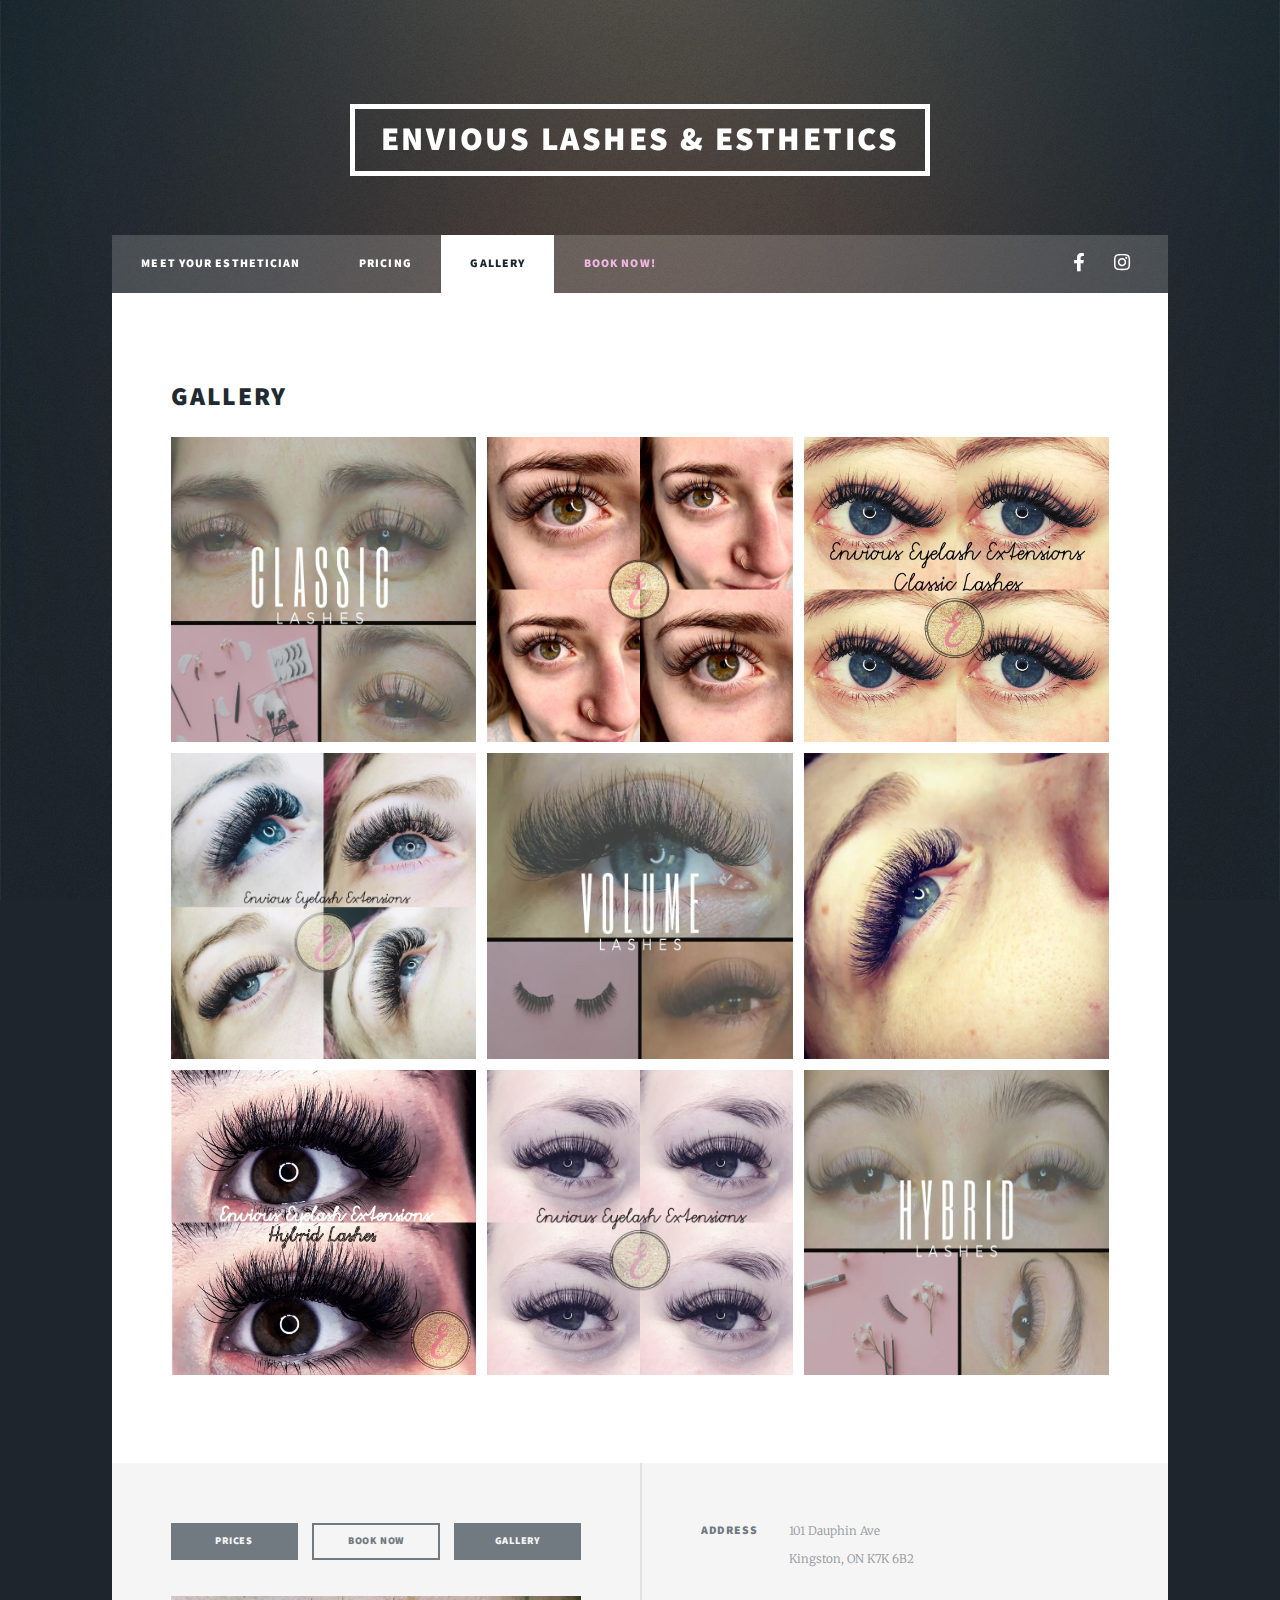
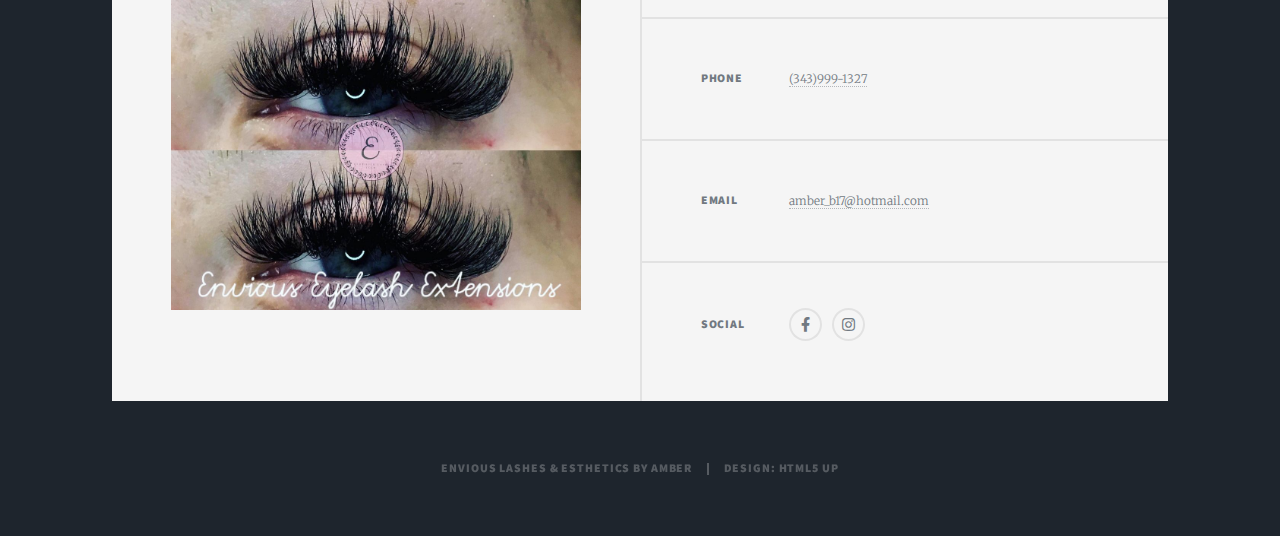
<file: gallery.html>
<!DOCTYPE HTML>
<!--
	Massively by HTML5 UP
	html5up.net | @ajlkn
	Free for personal and commercial use under the CCA 3.0 license (html5up.net/license)
-->
<html>
	<head>
		<title>Envious Lashes & Esthetics by Amber</title>
		<meta charset="utf-8" />
		<meta name="viewport" content="width=device-width, initial-scale=1, user-scalable=no" />
		<link rel="stylesheet" href="assets/css/main.css" />
		<noscript><link rel="stylesheet" href="assets/css/noscript.css" /></noscript>
	</head>
	<body class="is-preload">

		<!-- Wrapper -->
			<div id="wrapper">

				<!-- Header -->
					<header id="header">
						<a href="index.html" class="logo">Envious Lashes & Esthetics</a>
					</header>

				<!-- Nav -->
					<nav id="nav">
						<ul class="links">
							<li><a href="index.html">Meet your Esthetician</a></li>
							<li><a href="pricing.html">Pricing</a></li>
							<li class="active"><a href="gallery.html">Gallery</a></li>
							<li ><a href="https://enviouslashesbyamber.square.site" class="customColor">Book Now!</a></li>
						</ul>
						<ul class="icons">
							<li><a href="https://www.facebook.com/enviouseyelashextensionsbyamber" class="icon brands fa-facebook-f"><span class="label">Facebook</span></a></li>
							<li><a href="https://www.instagram.com/envious_lashes_and_esthetics/" class="icon brands fa-instagram"><span class="label">Instagram</span></a></li>
						</ul>
					</nav>

				<!-- Main -->
				<div id="main">

					<section class="post">
						<div class="box alt">
					
							<h2>Gallery</h2>
									<div class="box alt">
										<div class="row gtr-50 gtr-uniform">
											<div class="col-4"><span class="image fit"><img src="images/ClassicLashesresize.jpg" alt="" /></span></div>
											<div class="col-4"><span class="image fit"><img src="images/Classic1.jpg" alt="" /></span></div>
											<div class="col-4"><span class="image fit"><img src="images/Classic2.jpg" alt="" /></span></div>
											<!-- Break -->
											<div class="col-4"><span class="image fit"><img src="images/Volume1.jpg" alt="" /></span></div>
											<div class="col-4"><span class="image fit"><img src="images/VolumeLashes.jpg" alt="" /></span></div>
											<div class="col-4"><span class="image fit"><img src="images/Volume2.png" alt="" /></span></div>
											<!-- Break -->
											<div class="col-4"><span class="image fit"><img src="images/hybrid1.jpg" alt="" /></span></div>
											<div class="col-4"><span class="image fit"><img src="images/hybrid2.jpg" alt="" /></span></div>
											<div class="col-4"><span class="image fit"><img src="images/HybridLashesresize.jpg" alt="" /></span></div>
										</div>
									</div>

								</section>
							</div>
				

				<!-- Footer -->
				<footer id="footer">
					<section>
						<ul class="actions fit small">
							<!-- add square booking link to book now -->
							<li><a href="pricing.html" class="button primary fit small">Prices</a></li><br />
							<li><a href="https://enviouslashesbyamber.square.site" class="button fit small">BOOK NOW</a></li><br /> 
							<li><a href="gallery.html" class="button primary fit small">Gallery</a></li>
							</ul>
							<span class="image fit"><img src="images/eeelogo.jpg" alt="" /></span>						</ul>
					</section>
					<section class="split contact">
						<section class="alt">
							<h3>Address</h3>
							<p>101 Dauphin Ave<br />
							Kingston, ON K7K 6B2</p>
						</section>
						<section>
							<h3>Phone</h3>
							<p><a href="343-999-1327">(343)999-1327</a></p>
						</section>
						<section>
							<h3>Email</h3>
							<p><a href="#">amber_b17@hotmail.com</a></p>
						</section>
						<section>
							<h3>Social</h3>
							<ul class="icons alt">
								<li><a href="https://www.facebook.com/enviouseyelashextensionsbyamber" class="icon brands fa-facebook-f"><span class="label">Facebook</span></a></li>
								<li><a href="https://www.instagram.com/envious_lashes_and_esthetics/" class="icon brands fa-instagram"><span class="label">Instagram</span></a></li>
							</ul>
						</section>
					</section>
				</footer>

				<!-- Copyright -->
					<div id="copyright">
						<ul><li>Envious Lashes & Esthetics by Amber</li><li>Design: HTML5 UP</li></ul>
					</div>

			</div>

		<!-- Scripts -->
			<script src="assets/js/jquery.min.js"></script>
			<script src="assets/js/jquery.scrollex.min.js"></script>
			<script src="assets/js/jquery.scrolly.min.js"></script>
			<script src="assets/js/browser.min.js"></script>
			<script src="assets/js/breakpoints.min.js"></script>
			<script src="assets/js/util.js"></script>
			<script src="assets/js/main.js"></script>

	</body>
</html>
</file>
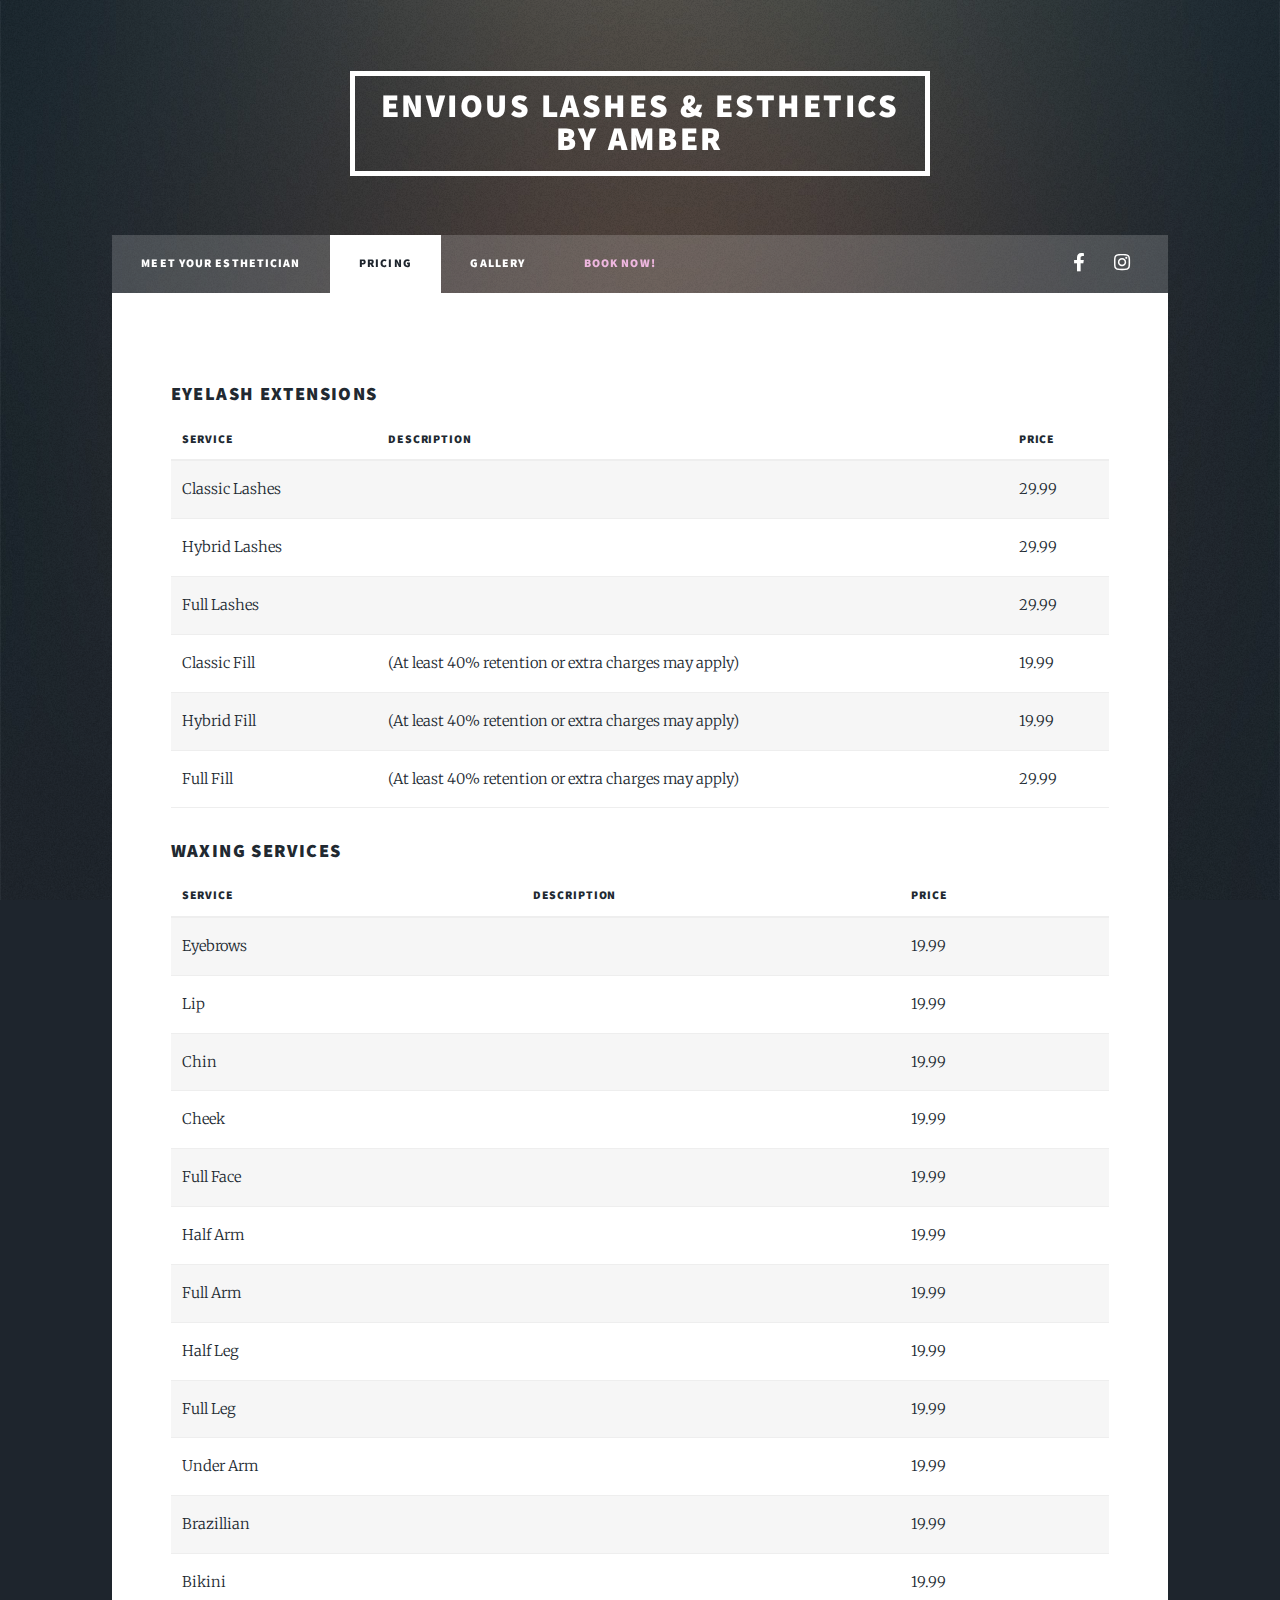
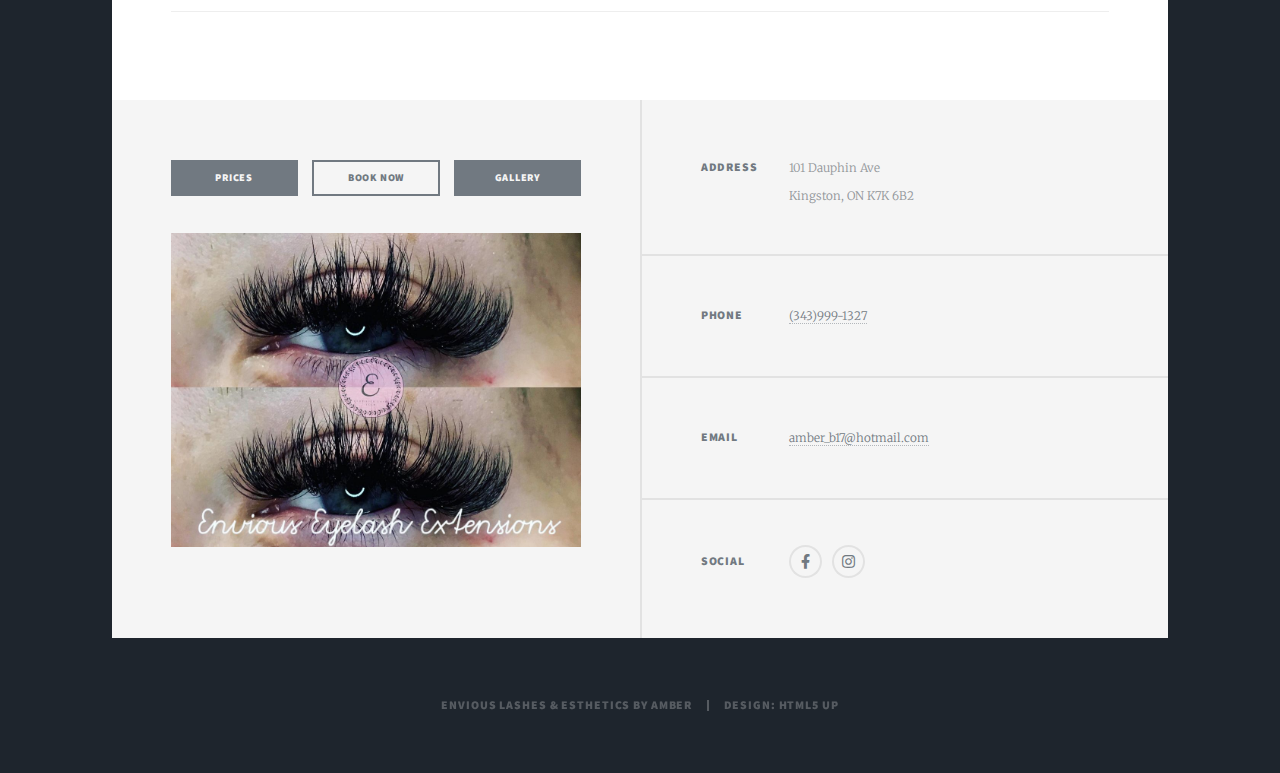
<file: pricing.html>
<!DOCTYPE HTML>
<!--
	Massively by HTML5 UP
	html5up.net | @ajlkn
	Free for personal and commercial use under the CCA 3.0 license (html5up.net/license)
-->
<html>
	<head>
		<title>Envious Lashes & Esthetics by Amber</title>
		<meta charset="utf-8" />
		<meta name="viewport" content="width=device-width, initial-scale=1, user-scalable=no" />
		<link rel="stylesheet" href="assets/css/main.css" />
		<noscript><link rel="stylesheet" href="assets/css/noscript.css" /></noscript>
	</head>
	<body class="is-preload">

		<!-- Wrapper -->
			<div id="wrapper">

				<!-- Header -->
					<header id="header">
						<a href="index.html" class="logo">Envious Lashes & Esthetics<br /> by Amber</a>
					</header>

				<!-- Nav -->
					<nav id="nav">
						<ul class="links">
							<li><a href="index.html">Meet your Esthetician</a></li>
							<li class="active"><a href="pricing.html">Pricing</a></li>
							<li><a href="gallery.html">Gallery</a></li>
							<li ><a href="https://enviouslashesbyamber.square.site" class="customColor">Book Now!</a></li>
						</ul>
						<ul class="icons">
							<li><a href="https://www.facebook.com/enviouseyelashextensionsbyamber" class="icon brands fa-facebook-f"><span class="label">Facebook</span></a></li>
							<li><a href="https://www.instagram.com/envious_lashes_and_esthetics/" class="icon brands fa-instagram"><span class="label">Instagram</span></a></li>
						</ul>
					</nav>

				<!-- Main -->
					<div id="main">

						<!-- Post -->
							<section class="post">
								

									<h3>Eyelash Extensions</h3>
									<div class="table-wrapper">
										<table>
											<thead>
												<tr>
													<th>Service</th>
													<th>Description</th>
													<th>Price</th>
												</tr>
											</thead>
											<tbody>
												<tr>
													<td>Classic Lashes</td>
													<td></td>
													<td>29.99</td>
												</tr>
												<tr>
													<td>Hybrid Lashes</td>
													<td></td>
													<td>29.99</td>
												</tr>
												<tr>
													<td>Full Lashes</td>
													<td></td>
													<td>29.99</td>
												</tr>
												<tr>
													<td>Classic Fill</td>
													<td>(At least 40% retention or extra charges may apply)</td>
													<td>19.99</td>
												</tr>
												<tr>
													<td>Hybrid Fill</td>
													<td>(At least 40% retention or extra charges may apply)</td>
													<td>19.99</td>
												</tr>
												<tr>
													<td>Full Fill</td>
													<td>(At least 40% retention or extra charges may apply)</td>
													<td>29.99</td>
												</tr>
											</tbody>
										</table>
									</div>

									<h3>Waxing Services</h3>
									<div class="table-wrapper">
										<table>
											<thead>
												<tr>
													<th>Service</th>
													<th>Description</th>
													<th>Price</th>
												</tr>
											</thead>
											<tbody>
											<tr>
												<td>Eyebrows</td>
												<td></td>
												<td>19.99</td>
											</tr>
											<tr>
												<td>Lip</td>
												<td></td>
												<td>19.99</td>
											</tr>
											<tr>
												<td>Chin</td>
												<td></td>
												<td>19.99</td>
											</tr>
											<tr>
												<td>Cheek</td>
												<td></td>
												<td>19.99</td>
											</tr>
											<tr>
												<td>Full Face</td>
												<td></td>
												<td>19.99</td>
											</tr>
											<tr>
												<td>Half Arm</td>
												<td></td>
												<td>19.99</td>
											</tr>
											<tr>
												<td>Full Arm</td>
												<td></td>
												<td>19.99</td>
											</tr>
											<tr>
												<td>Half Leg</td>
												<td></td>
												<td>19.99</td>
											</tr>
											<tr>
												<td>Full Leg</td>
												<td></td>
												<td>19.99</td>
											</tr>
											<tr>
												<td>Under Arm</td>
												<td></td>
												<td>19.99</td>
											</tr>
											<tr>
												<td>Brazillian</td>
												<td></td>
												<td>19.99</td>
											</tr>
											<tr>
												<td>Bikini</td>
												<td></td>
												<td>19.99</td>
											</tr>
											</tbody>
										</table>
									</div>

							</section>

					</div>

				<!-- Footer -->
					<footer id="footer">
						<section>
							<ul class="actions fit small">
								<!-- add square booking link to book now -->
								<li><a href="pricing.html" class="button primary fit small">Prices</a></li><br />
								<li><a href="https://enviouslashesbyamber.square.site" class="button fit small">BOOK NOW</a></li><br /> 
								<li><a href="gallery.html" class="button primary fit small">Gallery</a></li>
								</ul>
								<span class="image fit"><img src="images/eeelogo.jpg" alt="" /></span>
							</ul>
						</section>
						<section class="split contact">
							<section class="alt">
								<h3>Address</h3>
								<p>101 Dauphin Ave<br />
								Kingston, ON K7K 6B2</p>
							</section>
							<section>
								<h3>Phone</h3>
								<p><a href="343-999-1327">(343)999-1327</a></p>
							</section>
							<section>
								<h3>Email</h3>
								<p><a href="#">amber_b17@hotmail.com</a></p>
							</section>
							<section>
								<h3>Social</h3>
								<ul class="icons alt">
									<li><a href="https://www.facebook.com/enviouseyelashextensionsbyamber" class="icon brands fa-facebook-f"><span class="label">Facebook</span></a></li>
									<li><a href="https://www.instagram.com/envious_lashes_and_esthetics/" class="icon brands fa-instagram"><span class="label">Instagram</span></a></li>
								</ul>
							</section>
						</section>
					</footer>

				<!-- Copyright -->
					<div id="copyright">
						<ul><li>Envious Lashes & Esthetics by Amber</li><li>Design: HTML5 UP</li></ul>
					</div>

			</div>

		<!-- Scripts -->
			<script src="assets/js/jquery.min.js"></script>
			<script src="assets/js/jquery.scrollex.min.js"></script>
			<script src="assets/js/jquery.scrolly.min.js"></script>
			<script src="assets/js/browser.min.js"></script>
			<script src="assets/js/breakpoints.min.js"></script>
			<script src="assets/js/util.js"></script>
			<script src="assets/js/main.js"></script>

	</body>
</html>
</file>
<file: assets/css/main.css>
@import url(fontawesome-all.min.css);
@import url("https://fonts.googleapis.com/css?family=Merriweather:300,700,300italic,700italic|Source+Sans+Pro:900");

/*
	Massively by HTML5 UP
	html5up.net | @ajlkn
	Free for personal and commercial use under the CCA 3.0 license (html5up.net/license)
*/

html, body, div, span, applet, object,
iframe, h1, h2, h3, h4, h5, h6, p, blockquote,
pre, a, abbr, acronym, address, big, cite,
code, del, dfn, em, img, ins, kbd, q, s, samp,
small, strike, strong, sub, sup, tt, var, b,
u, i, center, dl, dt, dd, ol, ul, li, fieldset,
form, label, legend, table, caption, tbody,
tfoot, thead, tr, th, td, article, aside,
canvas, details, embed, figure, figcaption,
footer, header, hgroup, menu, nav, output, ruby,
section, summary, time, mark, audio, video {
	margin: 0;
	padding: 0;
	border: 0;
	font-size: 100%;
	font: inherit;
	vertical-align: baseline;}

article, aside, details, figcaption, figure,
footer, header, hgroup, menu, nav, section {
	display: block;}

body {
	line-height: 1;
}

ol, ul {
	list-style: none;
}

blockquote, q {
	quotes: none;
}

	blockquote:before, blockquote:after, q:before, q:after {
		content: '';
		content: none;
	}

table {
	border-collapse: collapse;
	border-spacing: 0;
}

body {
	-webkit-text-size-adjust: none;
}

mark {
	background-color: transparent;
	color: inherit;
}

input::-moz-focus-inner {
	border: 0;
	padding: 0;
}

input, select, textarea {
	-moz-appearance: none;
	-webkit-appearance: none;
	-ms-appearance: none;
	appearance: none;
}

/* Basic */

	@-ms-viewport {
		width: device-width;
	}

	body {
		-ms-overflow-style: scrollbar;
	}

	@media screen and (max-width: 480px) {

		html, body {
			min-width: 320px;
		}

	}

	html {
		box-sizing: border-box;
	}

	*, *:before, *:after {
		box-sizing: inherit;
	}

	body {
		background-color: #1e252d;
	}

		body.is-preload *, body.is-preload *:before, body.is-preload *:after {
			-moz-animation: none !important;
			-webkit-animation: none !important;
			-ms-animation: none !important;
			animation: none !important;
			-moz-transition: none !important;
			-webkit-transition: none !important;
			-ms-transition: none !important;
			transition: none !important;
		}

/* Type */

	html {
		font-size: 16pt;
	}

		@media screen and (max-width: 1680px) {

			html {
				font-size: 12pt;
			}

		}

		@media screen and (max-width: 1280px) {

			html {
				font-size: 11pt;
			}

		}

		@media screen and (max-width: 360px) {

			html {
				font-size: 10pt;
			}

		}

	body {
		color: #212931;
	}

	body, input, select, textarea {
		font-family: "Merriweather", Georgia, serif;
		font-weight: 300;
		font-size: 1rem;
		line-height: 2.375;
	}

	a {
		-moz-transition: color 0.2s ease-in-out, background-color 0.2s ease-in-out, border-color 0.2s ease-in-out, box-shadow 0.2s ease-in-out;
		-webkit-transition: color 0.2s ease-in-out, background-color 0.2s ease-in-out, border-color 0.2s ease-in-out, box-shadow 0.2s ease-in-out;
		-ms-transition: color 0.2s ease-in-out, background-color 0.2s ease-in-out, border-color 0.2s ease-in-out, box-shadow 0.2s ease-in-out;
		transition: color 0.2s ease-in-out, background-color 0.2s ease-in-out, border-color 0.2s ease-in-out, box-shadow 0.2s ease-in-out;
		border-bottom: dotted 1px;
		text-decoration: none;
	}

		a:hover {
			border-bottom-color: transparent;
		}

	strong, b {
		font-weight: 600;
	}

	em, i {
		font-style: italic;
	}

	p {
		text-align: justify;
		margin: 0 0 2rem 0;
	}

	h1, h2, h3, h4, h5, h6 {
		font-family: "Source Sans Pro", Helvetica, sans-serif;
		font-weight: 900;
		line-height: 1.5;
		letter-spacing: 0.075em;
		text-transform: uppercase;
		margin: 0 0 1rem 0;
	}

		h1 a, h2 a, h3 a, h4 a, h5 a, h6 a {
			border-bottom: 0;
			color: inherit;
			text-decoration: none;
		}

	h1 {
		font-size: 4rem;
		line-height: 1.1;
		margin: 0 0 2rem 0;
	}

	h2 {
		font-size: 1.75rem;
		line-height: 1.3;
		margin: 0 0 1.5rem 0;
	}

	h3 {
		font-size: 1.25rem;
		margin: 0 0 1.5rem 0;
	}

	h4 {
		font-size: 1rem;
	}

	h5 {
		font-size: 0.9rem;
	}

	h6 {
		font-size: 0.8rem;
	}

	sub {
		font-size: 0.8rem;
		position: relative;
		top: 0.5rem;
	}

	sup {
		font-size: 0.8rem;
		position: relative;
		top: -0.5rem;
	}

	blockquote {
		border-left: solid 4px;
		font-style: italic;
		margin: 0 0 2rem 0;
		padding: 0.5rem 0 0.5rem 2rem;
	}

	code {
		border: solid 2px;
		font-family: "Courier New", monospace;
		font-size: 0.9rem;
		margin: 0 0.25rem;
		padding: 0.25rem 0.65rem;
	}

	pre {
		-webkit-overflow-scrolling: touch;
		font-family: "Courier New", monospace;
		font-size: 0.9rem;
		margin: 0 0 2rem 0;
	}

		pre code {
			display: block;
			line-height: 1.75;
			padding: 1rem 1.5rem;
			overflow-x: auto;
		}

	hr {
		border: 0;
		border-bottom: solid 2px;
		margin: 3rem 0;
	}

		hr.major {
			margin: 5rem 0;
		}

	.align-left {
		text-align: left;
	}

	.align-center {
		text-align: center;
	}

	.align-right {
		text-align: right;
	}

	input, select, textarea {
		color: #212931;
	}

	a {
		color: #212931;
		border-bottom-color: rgba(33, 41, 49, 0.5);
	}

		a:hover {
			border-bottom-color: transparent;
			color: #18bfef !important;
		}

	strong, b {
		color: #212931;
	}

	h1, h2, h3, h4, h5, h6 {
		color: #212931;
	}

	blockquote {
		border-left-color: #eeeeee;
	}

	code {
		background: rgba(220, 220, 220, 0.25);
		border-color: #eeeeee;
	}

	hr {
		border-bottom-color: #eeeeee;
	}

/* Row */

	.row {
		display: flex;
		flex-wrap: wrap;
		box-sizing: border-box;
		align-items: stretch;
	}

		.row > * {
			box-sizing: border-box;
		}

		.row.gtr-uniform > * > :last-child {
			margin-bottom: 0;
		}

		.row.aln-left {
			justify-content: flex-start;
		}

		.row.aln-center {
			justify-content: center;
		}

		.row.aln-right {
			justify-content: flex-end;
		}

		.row.aln-top {
			align-items: flex-start;
		}

		.row.aln-middle {
			align-items: center;
		}

		.row.aln-bottom {
			align-items: flex-end;
		}

		.row > .imp {
			order: -1;
		}

		.row > .col-1 {
			width: 8.33333%;
		}

		.row > .off-1 {
			margin-left: 8.33333%;
		}

		.row > .col-2 {
			width: 16.66667%;
		}

		.row > .off-2 {
			margin-left: 16.66667%;
		}

		.row > .col-3 {
			width: 25%;
		}

		.row > .off-3 {
			margin-left: 25%;
		}

		.row > .col-4 {
			width: 33.33333%;
		}

		.row > .off-4 {
			margin-left: 33.33333%;
		}

		.row > .col-5 {
			width: 41.66667%;
		}

		.row > .off-5 {
			margin-left: 41.66667%;
		}

		.row > .col-6 {
			width: 50%;
		}

		.row > .off-6 {
			margin-left: 50%;
		}

		.row > .col-7 {
			width: 58.33333%;
		}

		.row > .off-7 {
			margin-left: 58.33333%;
		}

		.row > .col-8 {
			width: 66.66667%;
		}

		.row > .off-8 {
			margin-left: 66.66667%;
		}

		.row > .col-9 {
			width: 75%;
		}

		.row > .off-9 {
			margin-left: 75%;
		}

		.row > .col-10 {
			width: 83.33333%;
		}

		.row > .off-10 {
			margin-left: 83.33333%;
		}

		.row > .col-11 {
			width: 91.66667%;
		}

		.row > .off-11 {
			margin-left: 91.66667%;
		}

		.row > .col-12 {
			width: 100%;
		}

		.row > .off-12 {
			margin-left: 100%;
		}

		.row.gtr-0 {
			margin-top: 0;
			margin-left: 0rem;
		}

			.row.gtr-0 > * {
				padding: 0 0 0 0rem;
			}

			.row.gtr-0.gtr-uniform {
				margin-top: 0rem;
			}

				.row.gtr-0.gtr-uniform > * {
					padding-top: 0rem;
				}

		.row.gtr-25 {
			margin-top: 0;
			margin-left: -0.375rem;
		}

			.row.gtr-25 > * {
				padding: 0 0 0 0.375rem;
			}

			.row.gtr-25.gtr-uniform {
				margin-top: -0.375rem;
			}

				.row.gtr-25.gtr-uniform > * {
					padding-top: 0.375rem;
				}

		.row.gtr-50 {
			margin-top: 0;
			margin-left: -0.75rem;
		}

			.row.gtr-50 > * {
				padding: 0 0 0 0.75rem;
			}

			.row.gtr-50.gtr-uniform {
				margin-top: -0.75rem;
			}

				.row.gtr-50.gtr-uniform > * {
					padding-top: 0.75rem;
				}

		.row {
			margin-top: 0;
			margin-left: -1.5rem;
		}

			.row > * {
				padding: 0 0 0 1.5rem;
			}

			.row.gtr-uniform {
				margin-top: -1.5rem;
			}

				.row.gtr-uniform > * {
					padding-top: 1.5rem;
				}

		.row.gtr-150 {
			margin-top: 0;
			margin-left: -2.25rem;
		}

			.row.gtr-150 > * {
				padding: 0 0 0 2.25rem;
			}

			.row.gtr-150.gtr-uniform {
				margin-top: -2.25rem;
			}

				.row.gtr-150.gtr-uniform > * {
					padding-top: 2.25rem;
				}

		.row.gtr-200 {
			margin-top: 0;
			margin-left: -3rem;
		}

			.row.gtr-200 > * {
				padding: 0 0 0 3rem;
			}

			.row.gtr-200.gtr-uniform {
				margin-top: -3rem;
			}

				.row.gtr-200.gtr-uniform > * {
					padding-top: 3rem;
				}

		@media screen and (max-width: 1680px) {

			.row {
				display: flex;
				flex-wrap: wrap;
				box-sizing: border-box;
				align-items: stretch;
			}

				.row > * {
					box-sizing: border-box;
				}

				.row.gtr-uniform > * > :last-child {
					margin-bottom: 0;
				}

				.row.aln-left {
					justify-content: flex-start;
				}

				.row.aln-center {
					justify-content: center;
				}

				.row.aln-right {
					justify-content: flex-end;
				}

				.row.aln-top {
					align-items: flex-start;
				}

				.row.aln-middle {
					align-items: center;
				}

				.row.aln-bottom {
					align-items: flex-end;
				}

				.row > .imp-xlarge {
					order: -1;
				}

				.row > .col-1-xlarge {
					width: 8.33333%;
				}

				.row > .off-1-xlarge {
					margin-left: 8.33333%;
				}

				.row > .col-2-xlarge {
					width: 16.66667%;
				}

				.row > .off-2-xlarge {
					margin-left: 16.66667%;
				}

				.row > .col-3-xlarge {
					width: 25%;
				}

				.row > .off-3-xlarge {
					margin-left: 25%;
				}

				.row > .col-4-xlarge {
					width: 33.33333%;
				}

				.row > .off-4-xlarge {
					margin-left: 33.33333%;
				}

				.row > .col-5-xlarge {
					width: 41.66667%;
				}

				.row > .off-5-xlarge {
					margin-left: 41.66667%;
				}

				.row > .col-6-xlarge {
					width: 50%;
				}

				.row > .off-6-xlarge {
					margin-left: 50%;
				}

				.row > .col-7-xlarge {
					width: 58.33333%;
				}

				.row > .off-7-xlarge {
					margin-left: 58.33333%;
				}

				.row > .col-8-xlarge {
					width: 66.66667%;
				}

				.row > .off-8-xlarge {
					margin-left: 66.66667%;
				}

				.row > .col-9-xlarge {
					width: 75%;
				}

				.row > .off-9-xlarge {
					margin-left: 75%;
				}

				.row > .col-10-xlarge {
					width: 83.33333%;
				}

				.row > .off-10-xlarge {
					margin-left: 83.33333%;
				}

				.row > .col-11-xlarge {
					width: 91.66667%;
				}

				.row > .off-11-xlarge {
					margin-left: 91.66667%;
				}

				.row > .col-12-xlarge {
					width: 100%;
				}

				.row > .off-12-xlarge {
					margin-left: 100%;
				}

				.row.gtr-0 {
					margin-top: 0;
					margin-left: 0rem;
				}

					.row.gtr-0 > * {
						padding: 0 0 0 0rem;
					}

					.row.gtr-0.gtr-uniform {
						margin-top: 0rem;
					}

						.row.gtr-0.gtr-uniform > * {
							padding-top: 0rem;
						}

				.row.gtr-25 {
					margin-top: 0;
					margin-left: -0.375rem;
				}

					.row.gtr-25 > * {
						padding: 0 0 0 0.375rem;
					}

					.row.gtr-25.gtr-uniform {
						margin-top: -0.375rem;
					}

						.row.gtr-25.gtr-uniform > * {
							padding-top: 0.375rem;
						}

				.row.gtr-50 {
					margin-top: 0;
					margin-left: -0.75rem;
				}

					.row.gtr-50 > * {
						padding: 0 0 0 0.75rem;
					}

					.row.gtr-50.gtr-uniform {
						margin-top: -0.75rem;
					}

						.row.gtr-50.gtr-uniform > * {
							padding-top: 0.75rem;
						}

				.row {
					margin-top: 0;
					margin-left: -1.5rem;
				}

					.row > * {
						padding: 0 0 0 1.5rem;
					}

					.row.gtr-uniform {
						margin-top: -1.5rem;
					}

						.row.gtr-uniform > * {
							padding-top: 1.5rem;
						}

				.row.gtr-150 {
					margin-top: 0;
					margin-left: -2.25rem;
				}

					.row.gtr-150 > * {
						padding: 0 0 0 2.25rem;
					}

					.row.gtr-150.gtr-uniform {
						margin-top: -2.25rem;
					}

						.row.gtr-150.gtr-uniform > * {
							padding-top: 2.25rem;
						}

				.row.gtr-200 {
					margin-top: 0;
					margin-left: -3rem;
				}

					.row.gtr-200 > * {
						padding: 0 0 0 3rem;
					}

					.row.gtr-200.gtr-uniform {
						margin-top: -3rem;
					}

						.row.gtr-200.gtr-uniform > * {
							padding-top: 3rem;
						}

		}

		@media screen and (max-width: 1280px) {

			.row {
				display: flex;
				flex-wrap: wrap;
				box-sizing: border-box;
				align-items: stretch;
			}

				.row > * {
					box-sizing: border-box;
				}

				.row.gtr-uniform > * > :last-child {
					margin-bottom: 0;
				}

				.row.aln-left {
					justify-content: flex-start;
				}

				.row.aln-center {
					justify-content: center;
				}

				.row.aln-right {
					justify-content: flex-end;
				}

				.row.aln-top {
					align-items: flex-start;
				}

				.row.aln-middle {
					align-items: center;
				}

				.row.aln-bottom {
					align-items: flex-end;
				}

				.row > .imp-large {
					order: -1;
				}

				.row > .col-1-large {
					width: 8.33333%;
				}

				.row > .off-1-large {
					margin-left: 8.33333%;
				}

				.row > .col-2-large {
					width: 16.66667%;
				}

				.row > .off-2-large {
					margin-left: 16.66667%;
				}

				.row > .col-3-large {
					width: 25%;
				}

				.row > .off-3-large {
					margin-left: 25%;
				}

				.row > .col-4-large {
					width: 33.33333%;
				}

				.row > .off-4-large {
					margin-left: 33.33333%;
				}

				.row > .col-5-large {
					width: 41.66667%;
				}

				.row > .off-5-large {
					margin-left: 41.66667%;
				}

				.row > .col-6-large {
					width: 50%;
				}

				.row > .off-6-large {
					margin-left: 50%;
				}

				.row > .col-7-large {
					width: 58.33333%;
				}

				.row > .off-7-large {
					margin-left: 58.33333%;
				}

				.row > .col-8-large {
					width: 66.66667%;
				}

				.row > .off-8-large {
					margin-left: 66.66667%;
				}

				.row > .col-9-large {
					width: 75%;
				}

				.row > .off-9-large {
					margin-left: 75%;
				}

				.row > .col-10-large {
					width: 83.33333%;
				}

				.row > .off-10-large {
					margin-left: 83.33333%;
				}

				.row > .col-11-large {
					width: 91.66667%;
				}

				.row > .off-11-large {
					margin-left: 91.66667%;
				}

				.row > .col-12-large {
					width: 100%;
				}

				.row > .off-12-large {
					margin-left: 100%;
				}

				.row.gtr-0 {
					margin-top: 0;
					margin-left: 0rem;
				}

					.row.gtr-0 > * {
						padding: 0 0 0 0rem;
					}

					.row.gtr-0.gtr-uniform {
						margin-top: 0rem;
					}

						.row.gtr-0.gtr-uniform > * {
							padding-top: 0rem;
						}

				.row.gtr-25 {
					margin-top: 0;
					margin-left: -0.375rem;
				}

					.row.gtr-25 > * {
						padding: 0 0 0 0.375rem;
					}

					.row.gtr-25.gtr-uniform {
						margin-top: -0.375rem;
					}

						.row.gtr-25.gtr-uniform > * {
							padding-top: 0.375rem;
						}

				.row.gtr-50 {
					margin-top: 0;
					margin-left: -0.75rem;
				}

					.row.gtr-50 > * {
						padding: 0 0 0 0.75rem;
					}

					.row.gtr-50.gtr-uniform {
						margin-top: -0.75rem;
					}

						.row.gtr-50.gtr-uniform > * {
							padding-top: 0.75rem;
						}

				.row {
					margin-top: 0;
					margin-left: -1.5rem;
				}

					.row > * {
						padding: 0 0 0 1.5rem;
					}

					.row.gtr-uniform {
						margin-top: -1.5rem;
					}

						.row.gtr-uniform > * {
							padding-top: 1.5rem;
						}

				.row.gtr-150 {
					margin-top: 0;
					margin-left: -2.25rem;
				}

					.row.gtr-150 > * {
						padding: 0 0 0 2.25rem;
					}

					.row.gtr-150.gtr-uniform {
						margin-top: -2.25rem;
					}

						.row.gtr-150.gtr-uniform > * {
							padding-top: 2.25rem;
						}

				.row.gtr-200 {
					margin-top: 0;
					margin-left: -3rem;
				}

					.row.gtr-200 > * {
						padding: 0 0 0 3rem;
					}

					.row.gtr-200.gtr-uniform {
						margin-top: -3rem;
					}

						.row.gtr-200.gtr-uniform > * {
							padding-top: 3rem;
						}

		}

		@media screen and (max-width: 980px) {

			.row {
				display: flex;
				flex-wrap: wrap;
				box-sizing: border-box;
				align-items: stretch;
			}

				.row > * {
					box-sizing: border-box;
				}

				.row.gtr-uniform > * > :last-child {
					margin-bottom: 0;
				}

				.row.aln-left {
					justify-content: flex-start;
				}

				.row.aln-center {
					justify-content: center;
				}

				.row.aln-right {
					justify-content: flex-end;
				}

				.row.aln-top {
					align-items: flex-start;
				}

				.row.aln-middle {
					align-items: center;
				}

				.row.aln-bottom {
					align-items: flex-end;
				}

				.row > .imp-medium {
					order: -1;
				}

				.row > .col-1-medium {
					width: 8.33333%;
				}

				.row > .off-1-medium {
					margin-left: 8.33333%;
				}

				.row > .col-2-medium {
					width: 16.66667%;
				}

				.row > .off-2-medium {
					margin-left: 16.66667%;
				}

				.row > .col-3-medium {
					width: 25%;
				}

				.row > .off-3-medium {
					margin-left: 25%;
				}

				.row > .col-4-medium {
					width: 33.33333%;
				}

				.row > .off-4-medium {
					margin-left: 33.33333%;
				}

				.row > .col-5-medium {
					width: 41.66667%;
				}

				.row > .off-5-medium {
					margin-left: 41.66667%;
				}

				.row > .col-6-medium {
					width: 50%;
				}

				.row > .off-6-medium {
					margin-left: 50%;
				}

				.row > .col-7-medium {
					width: 58.33333%;
				}

				.row > .off-7-medium {
					margin-left: 58.33333%;
				}

				.row > .col-8-medium {
					width: 66.66667%;
				}

				.row > .off-8-medium {
					margin-left: 66.66667%;
				}

				.row > .col-9-medium {
					width: 75%;
				}

				.row > .off-9-medium {
					margin-left: 75%;
				}

				.row > .col-10-medium {
					width: 83.33333%;
				}

				.row > .off-10-medium {
					margin-left: 83.33333%;
				}

				.row > .col-11-medium {
					width: 91.66667%;
				}

				.row > .off-11-medium {
					margin-left: 91.66667%;
				}

				.row > .col-12-medium {
					width: 100%;
				}

				.row > .off-12-medium {
					margin-left: 100%;
				}

				.row.gtr-0 {
					margin-top: 0;
					margin-left: 0rem;
				}

					.row.gtr-0 > * {
						padding: 0 0 0 0rem;
					}

					.row.gtr-0.gtr-uniform {
						margin-top: 0rem;
					}

						.row.gtr-0.gtr-uniform > * {
							padding-top: 0rem;
						}

				.row.gtr-25 {
					margin-top: 0;
					margin-left: -0.375rem;
				}

					.row.gtr-25 > * {
						padding: 0 0 0 0.375rem;
					}

					.row.gtr-25.gtr-uniform {
						margin-top: -0.375rem;
					}

						.row.gtr-25.gtr-uniform > * {
							padding-top: 0.375rem;
						}

				.row.gtr-50 {
					margin-top: 0;
					margin-left: -0.75rem;
				}

					.row.gtr-50 > * {
						padding: 0 0 0 0.75rem;
					}

					.row.gtr-50.gtr-uniform {
						margin-top: -0.75rem;
					}

						.row.gtr-50.gtr-uniform > * {
							padding-top: 0.75rem;
						}

				.row {
					margin-top: 0;
					margin-left: -1.5rem;
				}

					.row > * {
						padding: 0 0 0 1.5rem;
					}

					.row.gtr-uniform {
						margin-top: -1.5rem;
					}

						.row.gtr-uniform > * {
							padding-top: 1.5rem;
						}

				.row.gtr-150 {
					margin-top: 0;
					margin-left: -2.25rem;
				}

					.row.gtr-150 > * {
						padding: 0 0 0 2.25rem;
					}

					.row.gtr-150.gtr-uniform {
						margin-top: -2.25rem;
					}

						.row.gtr-150.gtr-uniform > * {
							padding-top: 2.25rem;
						}

				.row.gtr-200 {
					margin-top: 0;
					margin-left: -3rem;
				}

					.row.gtr-200 > * {
						padding: 0 0 0 3rem;
					}

					.row.gtr-200.gtr-uniform {
						margin-top: -3rem;
					}

						.row.gtr-200.gtr-uniform > * {
							padding-top: 3rem;
						}

		}

		@media screen and (max-width: 736px) {

			.row {
				display: flex;
				flex-wrap: wrap;
				box-sizing: border-box;
				align-items: stretch;
			}

				.row > * {
					box-sizing: border-box;
				}

				.row.gtr-uniform > * > :last-child {
					margin-bottom: 0;
				}

				.row.aln-left {
					justify-content: flex-start;
				}

				.row.aln-center {
					justify-content: center;
				}

				.row.aln-right {
					justify-content: flex-end;
				}

				.row.aln-top {
					align-items: flex-start;
				}

				.row.aln-middle {
					align-items: center;
				}

				.row.aln-bottom {
					align-items: flex-end;
				}

				.row > .imp-small {
					order: -1;
				}

				.row > .col-1-small {
					width: 8.33333%;
				}

				.row > .off-1-small {
					margin-left: 8.33333%;
				}

				.row > .col-2-small {
					width: 16.66667%;
				}

				.row > .off-2-small {
					margin-left: 16.66667%;
				}

				.row > .col-3-small {
					width: 25%;
				}

				.row > .off-3-small {
					margin-left: 25%;
				}

				.row > .col-4-small {
					width: 33.33333%;
				}

				.row > .off-4-small {
					margin-left: 33.33333%;
				}

				.row > .col-5-small {
					width: 41.66667%;
				}

				.row > .off-5-small {
					margin-left: 41.66667%;
				}

				.row > .col-6-small {
					width: 50%;
				}

				.row > .off-6-small {
					margin-left: 50%;
				}

				.row > .col-7-small {
					width: 58.33333%;
				}

				.row > .off-7-small {
					margin-left: 58.33333%;
				}

				.row > .col-8-small {
					width: 66.66667%;
				}

				.row > .off-8-small {
					margin-left: 66.66667%;
				}

				.row > .col-9-small {
					width: 75%;
				}

				.row > .off-9-small {
					margin-left: 75%;
				}

				.row > .col-10-small {
					width: 83.33333%;
				}

				.row > .off-10-small {
					margin-left: 83.33333%;
				}

				.row > .col-11-small {
					width: 91.66667%;
				}

				.row > .off-11-small {
					margin-left: 91.66667%;
				}

				.row > .col-12-small {
					width: 100%;
				}

				.row > .off-12-small {
					margin-left: 100%;
				}

				.row.gtr-0 {
					margin-top: 0;
					margin-left: 0rem;
				}

					.row.gtr-0 > * {
						padding: 0 0 0 0rem;
					}

					.row.gtr-0.gtr-uniform {
						margin-top: 0rem;
					}

						.row.gtr-0.gtr-uniform > * {
							padding-top: 0rem;
						}

				.row.gtr-25 {
					margin-top: 0;
					margin-left: -0.375rem;
				}

					.row.gtr-25 > * {
						padding: 0 0 0 0.375rem;
					}

					.row.gtr-25.gtr-uniform {
						margin-top: -0.375rem;
					}

						.row.gtr-25.gtr-uniform > * {
							padding-top: 0.375rem;
						}

				.row.gtr-50 {
					margin-top: 0;
					margin-left: -0.75rem;
				}

					.row.gtr-50 > * {
						padding: 0 0 0 0.75rem;
					}

					.row.gtr-50.gtr-uniform {
						margin-top: -0.75rem;
					}

						.row.gtr-50.gtr-uniform > * {
							padding-top: 0.75rem;
						}

				.row {
					margin-top: 0;
					margin-left: -1.5rem;
				}

					.row > * {
						padding: 0 0 0 1.5rem;
					}

					.row.gtr-uniform {
						margin-top: -1.5rem;
					}

						.row.gtr-uniform > * {
							padding-top: 1.5rem;
						}

				.row.gtr-150 {
					margin-top: 0;
					margin-left: -2.25rem;
				}

					.row.gtr-150 > * {
						padding: 0 0 0 2.25rem;
					}

					.row.gtr-150.gtr-uniform {
						margin-top: -2.25rem;
					}

						.row.gtr-150.gtr-uniform > * {
							padding-top: 2.25rem;
						}

				.row.gtr-200 {
					margin-top: 0;
					margin-left: -3rem;
				}

					.row.gtr-200 > * {
						padding: 0 0 0 3rem;
					}

					.row.gtr-200.gtr-uniform {
						margin-top: -3rem;
					}

						.row.gtr-200.gtr-uniform > * {
							padding-top: 3rem;
						}

		}

		@media screen and (max-width: 480px) {

			.row {
				display: flex;
				flex-wrap: wrap;
				box-sizing: border-box;
				align-items: stretch;
			}

				.row > * {
					box-sizing: border-box;
				}

				.row.gtr-uniform > * > :last-child {
					margin-bottom: 0;
				}

				.row.aln-left {
					justify-content: flex-start;
				}

				.row.aln-center {
					justify-content: center;
				}

				.row.aln-right {
					justify-content: flex-end;
				}

				.row.aln-top {
					align-items: flex-start;
				}

				.row.aln-middle {
					align-items: center;
				}

				.row.aln-bottom {
					align-items: flex-end;
				}

				.row > .imp-xsmall {
					order: -1;
				}

				.row > .col-1-xsmall {
					width: 8.33333%;
				}

				.row > .off-1-xsmall {
					margin-left: 8.33333%;
				}

				.row > .col-2-xsmall {
					width: 16.66667%;
				}

				.row > .off-2-xsmall {
					margin-left: 16.66667%;
				}

				.row > .col-3-xsmall {
					width: 25%;
				}

				.row > .off-3-xsmall {
					margin-left: 25%;
				}

				.row > .col-4-xsmall {
					width: 33.33333%;
				}

				.row > .off-4-xsmall {
					margin-left: 33.33333%;
				}

				.row > .col-5-xsmall {
					width: 41.66667%;
				}

				.row > .off-5-xsmall {
					margin-left: 41.66667%;
				}

				.row > .col-6-xsmall {
					width: 50%;
				}

				.row > .off-6-xsmall {
					margin-left: 50%;
				}

				.row > .col-7-xsmall {
					width: 58.33333%;
				}

				.row > .off-7-xsmall {
					margin-left: 58.33333%;
				}

				.row > .col-8-xsmall {
					width: 66.66667%;
				}

				.row > .off-8-xsmall {
					margin-left: 66.66667%;
				}

				.row > .col-9-xsmall {
					width: 75%;
				}

				.row > .off-9-xsmall {
					margin-left: 75%;
				}

				.row > .col-10-xsmall {
					width: 83.33333%;
				}

				.row > .off-10-xsmall {
					margin-left: 83.33333%;
				}

				.row > .col-11-xsmall {
					width: 91.66667%;
				}

				.row > .off-11-xsmall {
					margin-left: 91.66667%;
				}

				.row > .col-12-xsmall {
					width: 100%;
				}

				.row > .off-12-xsmall {
					margin-left: 100%;
				}

				.row.gtr-0 {
					margin-top: 0;
					margin-left: 0rem;
				}

					.row.gtr-0 > * {
						padding: 0 0 0 0rem;
					}

					.row.gtr-0.gtr-uniform {
						margin-top: 0rem;
					}

						.row.gtr-0.gtr-uniform > * {
							padding-top: 0rem;
						}

				.row.gtr-25 {
					margin-top: 0;
					margin-left: -0.375rem;
				}

					.row.gtr-25 > * {
						padding: 0 0 0 0.375rem;
					}

					.row.gtr-25.gtr-uniform {
						margin-top: -0.375rem;
					}

						.row.gtr-25.gtr-uniform > * {
							padding-top: 0.375rem;
						}

				.row.gtr-50 {
					margin-top: 0;
					margin-left: -0.75rem;
				}

					.row.gtr-50 > * {
						padding: 0 0 0 0.75rem;
					}

					.row.gtr-50.gtr-uniform {
						margin-top: -0.75rem;
					}

						.row.gtr-50.gtr-uniform > * {
							padding-top: 0.75rem;
						}

				.row {
					margin-top: 0;
					margin-left: -1.5rem;
				}

					.row > * {
						padding: 0 0 0 1.5rem;
					}

					.row.gtr-uniform {
						margin-top: -1.5rem;
					}

						.row.gtr-uniform > * {
							padding-top: 1.5rem;
						}

				.row.gtr-150 {
					margin-top: 0;
					margin-left: -2.25rem;
				}

					.row.gtr-150 > * {
						padding: 0 0 0 2.25rem;
					}

					.row.gtr-150.gtr-uniform {
						margin-top: -2.25rem;
					}

						.row.gtr-150.gtr-uniform > * {
							padding-top: 2.25rem;
						}

				.row.gtr-200 {
					margin-top: 0;
					margin-left: -3rem;
				}

					.row.gtr-200 > * {
						padding: 0 0 0 3rem;
					}

					.row.gtr-200.gtr-uniform {
						margin-top: -3rem;
					}

						.row.gtr-200.gtr-uniform > * {
							padding-top: 3rem;
						}

		}

		@media screen and (max-width: 360px) {

			.row {
				display: flex;
				flex-wrap: wrap;
				box-sizing: border-box;
				align-items: stretch;
			}

				.row > * {
					box-sizing: border-box;
				}

				.row.gtr-uniform > * > :last-child {
					margin-bottom: 0;
				}

				.row.aln-left {
					justify-content: flex-start;
				}

				.row.aln-center {
					justify-content: center;
				}

				.row.aln-right {
					justify-content: flex-end;
				}

				.row.aln-top {
					align-items: flex-start;
				}

				.row.aln-middle {
					align-items: center;
				}

				.row.aln-bottom {
					align-items: flex-end;
				}

				.row > .imp-xxsmall {
					order: -1;
				}

				.row > .col-1-xxsmall {
					width: 8.33333%;
				}

				.row > .off-1-xxsmall {
					margin-left: 8.33333%;
				}

				.row > .col-2-xxsmall {
					width: 16.66667%;
				}

				.row > .off-2-xxsmall {
					margin-left: 16.66667%;
				}

				.row > .col-3-xxsmall {
					width: 25%;
				}

				.row > .off-3-xxsmall {
					margin-left: 25%;
				}

				.row > .col-4-xxsmall {
					width: 33.33333%;
				}

				.row > .off-4-xxsmall {
					margin-left: 33.33333%;
				}

				.row > .col-5-xxsmall {
					width: 41.66667%;
				}

				.row > .off-5-xxsmall {
					margin-left: 41.66667%;
				}

				.row > .col-6-xxsmall {
					width: 50%;
				}

				.row > .off-6-xxsmall {
					margin-left: 50%;
				}

				.row > .col-7-xxsmall {
					width: 58.33333%;
				}

				.row > .off-7-xxsmall {
					margin-left: 58.33333%;
				}

				.row > .col-8-xxsmall {
					width: 66.66667%;
				}

				.row > .off-8-xxsmall {
					margin-left: 66.66667%;
				}

				.row > .col-9-xxsmall {
					width: 75%;
				}

				.row > .off-9-xxsmall {
					margin-left: 75%;
				}

				.row > .col-10-xxsmall {
					width: 83.33333%;
				}

				.row > .off-10-xxsmall {
					margin-left: 83.33333%;
				}

				.row > .col-11-xxsmall {
					width: 91.66667%;
				}

				.row > .off-11-xxsmall {
					margin-left: 91.66667%;
				}

				.row > .col-12-xxsmall {
					width: 100%;
				}

				.row > .off-12-xxsmall {
					margin-left: 100%;
				}

				.row.gtr-0 {
					margin-top: 0;
					margin-left: 0rem;
				}

					.row.gtr-0 > * {
						padding: 0 0 0 0rem;
					}

					.row.gtr-0.gtr-uniform {
						margin-top: 0rem;
					}

						.row.gtr-0.gtr-uniform > * {
							padding-top: 0rem;
						}

				.row.gtr-25 {
					margin-top: 0;
					margin-left: -0.375rem;
				}

					.row.gtr-25 > * {
						padding: 0 0 0 0.375rem;
					}

					.row.gtr-25.gtr-uniform {
						margin-top: -0.375rem;
					}

						.row.gtr-25.gtr-uniform > * {
							padding-top: 0.375rem;
						}

				.row.gtr-50 {
					margin-top: 0;
					margin-left: -0.75rem;
				}

					.row.gtr-50 > * {
						padding: 0 0 0 0.75rem;
					}

					.row.gtr-50.gtr-uniform {
						margin-top: -0.75rem;
					}

						.row.gtr-50.gtr-uniform > * {
							padding-top: 0.75rem;
						}

				.row {
					margin-top: 0;
					margin-left: -1.5rem;
				}

					.row > * {
						padding: 0 0 0 1.5rem;
					}

					.row.gtr-uniform {
						margin-top: -1.5rem;
					}

						.row.gtr-uniform > * {
							padding-top: 1.5rem;
						}

				.row.gtr-150 {
					margin-top: 0;
					margin-left: -2.25rem;
				}

					.row.gtr-150 > * {
						padding: 0 0 0 2.25rem;
					}

					.row.gtr-150.gtr-uniform {
						margin-top: -2.25rem;
					}

						.row.gtr-150.gtr-uniform > * {
							padding-top: 2.25rem;
						}

				.row.gtr-200 {
					margin-top: 0;
					margin-left: -3rem;
				}

					.row.gtr-200 > * {
						padding: 0 0 0 3rem;
					}

					.row.gtr-200.gtr-uniform {
						margin-top: -3rem;
					}

						.row.gtr-200.gtr-uniform > * {
							padding-top: 3rem;
						}

		}

/* Box */

	.box {
		border: solid 2px;
		margin-bottom: 2rem;
		padding: 1.5rem;
	}

		.box > :last-child,
		.box > :last-child > :last-child,
		.box > :last-child > :last-child > :last-child {
			margin-bottom: 0;
		}

		.box.alt {
			border: 0;
			border-radius: 0;
			padding: 0;
		}

	.box {
		border-color: #eeeeee;
	}

/* Button */

	input[type="submit"],
	input[type="reset"],
	input[type="button"],
	button,
	.button {
		-moz-appearance: none;
		-webkit-appearance: none;
		-ms-appearance: none;
		appearance: none;
		-moz-transition: background-color 0.2s ease-in-out, box-shadow 0.2s ease-in-out, color 0.2s ease-in-out;
		-webkit-transition: background-color 0.2s ease-in-out, box-shadow 0.2s ease-in-out, color 0.2s ease-in-out;
		-ms-transition: background-color 0.2s ease-in-out, box-shadow 0.2s ease-in-out, color 0.2s ease-in-out;
		transition: background-color 0.2s ease-in-out, box-shadow 0.2s ease-in-out, color 0.2s ease-in-out;
		border: 0;
		border-radius: 0;
		cursor: pointer;
		display: inline-block;
		font-family: "Source Sans Pro", Helvetica, sans-serif;
		font-size: 0.8rem;
		font-weight: 900;
		letter-spacing: 0.075em;
		height: 3rem;
		line-height: 3rem;
		padding: 0 2rem;
		text-align: center;
		text-decoration: none;
		text-transform: uppercase;
		white-space: nowrap;
	}

		input[type="submit"].icon:before,
		input[type="reset"].icon:before,
		input[type="button"].icon:before,
		button.icon:before,
		.button.icon:before {
			margin-right: 0.5rem;
		}

		input[type="submit"].icon.solo,
		input[type="reset"].icon.solo,
		input[type="button"].icon.solo,
		button.icon.solo,
		.button.icon.solo {
			position: relative;
			width: 4rem;
			height: 4rem;
			line-height: 4rem;
			border-radius: 4rem;
			text-indent: 4rem;
			overflow: hidden;
			padding: 0;
			white-space: nowrap;
		}

			input[type="submit"].icon.solo:before,
			input[type="reset"].icon.solo:before,
			input[type="button"].icon.solo:before,
			button.icon.solo:before,
			.button.icon.solo:before {
				position: absolute;
				display: block;
				top: 0;
				left: 0;
				width: inherit;
				height: inherit;
				line-height: inherit;
				font-size: 1.25rem;
				margin-right: 0;
				text-align: center;
				text-indent: 0;
			}

		input[type="submit"].fit,
		input[type="reset"].fit,
		input[type="button"].fit,
		button.fit,
		.button.fit {
			width: 100%;
		}

		input[type="submit"].small,
		input[type="reset"].small,
		input[type="button"].small,
		button.small,
		.button.small {
			font-size: 0.7rem;
			height: 2.5rem;
			line-height: 2.5rem;
			padding: 0 1.5rem;
		}

		input[type="submit"].large,
		input[type="reset"].large,
		input[type="button"].large,
		button.large,
		.button.large {
			font-size: 0.9rem;
			height: 3.5rem;
			line-height: 3.5rem;
			padding: 0 2.75rem;
		}

		@media screen and (max-width: 980px) {

			input[type="submit"],
			input[type="reset"],
			input[type="button"],
			button,
			.button {
				font-size: 0.9rem;
				height: 3.25rem;
				line-height: 3.25rem;
			}

				input[type="submit"].large,
				input[type="reset"].large,
				input[type="button"].large,
				button.large,
				.button.large {
					font-size: 1rem;
					height: 3.75rem;
					line-height: 3.75rem;
				}

		}

		input[type="submit"].disabled, input[type="submit"]:disabled,
		input[type="reset"].disabled,
		input[type="reset"]:disabled,
		input[type="button"].disabled,
		input[type="button"]:disabled,
		button.disabled,
		button:disabled,
		.button.disabled,
		.button:disabled {
			pointer-events: none;
			opacity: 0.25;
		}

	input[type="submit"],
	input[type="reset"],
	input[type="button"],
	button,
	.button {
		background-color: transparent;
		box-shadow: inset 0 0 0 2px #212931;
		color: #212931 !important;
	}

		input[type="submit"]:hover,
		input[type="reset"]:hover,
		input[type="button"]:hover,
		button:hover,
		.button:hover {
			box-shadow: inset 0 0 0 2px #18bfef;
			color: #18bfef !important;
		}

		input[type="submit"].primary,
		input[type="reset"].primary,
		input[type="button"].primary,
		button.primary,
		.button.primary {
			background-color: #212931;
			box-shadow: none;
			color: #ffffff !important;
		}

			input[type="submit"].primary:hover,
			input[type="reset"].primary:hover,
			input[type="button"].primary:hover,
			button.primary:hover,
			.button.primary:hover {
				background-color: #18bfef;
			}

/* Form */

	form {
		margin: 0 0 2rem 0;
	}

		form > :last-child {
			margin-bottom: 0;
		}

		form > .fields {
			display: -moz-flex;
			display: -webkit-flex;
			display: -ms-flex;
			display: flex;
			-moz-flex-wrap: wrap;
			-webkit-flex-wrap: wrap;
			-ms-flex-wrap: wrap;
			flex-wrap: wrap;
			width: calc(100% + 3rem);
			margin: -1.5rem 0 2rem -1.5rem;
		}

			form > .fields > .field {
				-moz-flex-grow: 0;
				-webkit-flex-grow: 0;
				-ms-flex-grow: 0;
				flex-grow: 0;
				-moz-flex-shrink: 0;
				-webkit-flex-shrink: 0;
				-ms-flex-shrink: 0;
				flex-shrink: 0;
				padding: 1.5rem 0 0 1.5rem;
				width: calc(100% - 1.5rem);
			}

				form > .fields > .field.half {
					width: calc(50% - 0.75rem);
				}

				form > .fields > .field.third {
					width: calc(100%/3 - 0.5rem);
				}

				form > .fields > .field.quarter {
					width: calc(25% - 0.375rem);
				}

		@media screen and (max-width: 480px) {

			form > .fields {
				width: calc(100% + 3rem);
				margin: -1.5rem 0 2rem -1.5rem;
			}

				form > .fields > .field {
					padding: 1.5rem 0 0 1.5rem;
					width: calc(100% - 1.5rem);
				}

					form > .fields > .field.half {
						width: calc(100% - 1.5rem);
					}

					form > .fields > .field.third {
						width: calc(100% - 1.5rem);
					}

					form > .fields > .field.quarter {
						width: calc(100% - 1.5rem);
					}

		}

	label {
		display: block;
		font-family: "Source Sans Pro", Helvetica, sans-serif;
		font-weight: 900;
		line-height: 1.5;
		letter-spacing: 0.075em;
		font-size: 0.8rem;
		text-transform: uppercase;
		margin: 0 0 0.75rem 0;
	}

		@media screen and (max-width: 980px) {

			label {
				font-size: 0.9rem;
			}

		}

	input[type="text"],
	input[type="password"],
	input[type="email"],
	select,
	textarea {
		-moz-appearance: none;
		-webkit-appearance: none;
		-ms-appearance: none;
		appearance: none;
		background: transparent;
		border-radius: 0;
		border: solid 2px;
		color: inherit;
		display: block;
		outline: 0;
		padding: 0 1rem;
		text-decoration: none;
		width: 100%;
	}

		input[type="text"]:invalid,
		input[type="password"]:invalid,
		input[type="email"]:invalid,
		select:invalid,
		textarea:invalid {
			box-shadow: none;
		}

	select {
		background-size: 1.25rem;
		background-repeat: no-repeat;
		background-position: calc(100% - 1rem) center;
		height: 3rem;
		padding-right: 3rem;
		text-overflow: ellipsis;
	}

		select:focus::-ms-value {
			background-color: transparent;
		}

		select::-ms-expand {
			display: none;
		}

	input[type="text"],
	input[type="password"],
	input[type="email"],
	select {
		height: 3rem;
	}

	textarea {
		padding: 0.75rem 1rem;
	}

	input[type="checkbox"],
	input[type="radio"] {
		-moz-appearance: none;
		-webkit-appearance: none;
		-ms-appearance: none;
		appearance: none;
		display: block;
		float: left;
		margin-right: -2rem;
		opacity: 0;
		width: 1rem;
		z-index: -1;
	}

		input[type="checkbox"] + label,
		input[type="radio"] + label {
			text-decoration: none;
			cursor: pointer;
			display: inline-block;
			font-size: 1rem;
			letter-spacing: 0;
			font-family: "Merriweather", Georgia, serif;
			text-transform: none;
			font-weight: 300;
			padding-left: 2.8rem;
			padding-right: 1rem;
			position: relative;
		}

			input[type="checkbox"] + label:before,
			input[type="radio"] + label:before {
				-moz-osx-font-smoothing: grayscale;
				-webkit-font-smoothing: antialiased;
				display: inline-block;
				font-style: normal;
				font-variant: normal;
				text-rendering: auto;
				line-height: 1;
				text-transform: none !important;
				font-family: 'Font Awesome 5 Free';
				font-weight: 900;
			}

			input[type="checkbox"] + label:before,
			input[type="radio"] + label:before {
				border-radius: 0;
				border: solid 2px;
				content: '';
				display: inline-block;
				font-size: 0.8rem;
				height: 1.8rem;
				left: 0;
				line-height: 1.65rem;
				position: absolute;
				text-align: center;
				top: -0.125rem;
				width: 1.8rem;
			}

		input[type="checkbox"]:checked + label:before,
		input[type="radio"]:checked + label:before {
			content: '\f00c';
		}

	input[type="checkbox"] + label:before {
		border-radius: 0;
	}

	input[type="radio"] + label:before {
		border-radius: 100%;
	}

	::-webkit-input-placeholder {
		opacity: 1.0;
	}

	:-moz-placeholder {
		opacity: 1.0;
	}

	::-moz-placeholder {
		opacity: 1.0;
	}

	:-ms-input-placeholder {
		opacity: 1.0;
	}

	label {
		color: #212931;
	}

	input[type="text"],
	input[type="password"],
	input[type="email"],
	select,
	textarea {
		border-color: #eeeeee;
	}

		input[type="text"]:focus,
		input[type="password"]:focus,
		input[type="email"]:focus,
		select:focus,
		textarea:focus {
			border-color: #18bfef;
		}

	select {
		background-image: url("data:image/svg+xml;charset=utf8,%3Csvg xmlns='http://www.w3.org/2000/svg' width='40' height='40' preserveAspectRatio='none' viewBox='0 0 40 40'%3E%3Cpath d='M9.4,12.3l10.4,10.4l10.4-10.4c0.2-0.2,0.5-0.4,0.9-0.4c0.3,0,0.6,0.1,0.9,0.4l3.3,3.3c0.2,0.2,0.4,0.5,0.4,0.9 c0,0.4-0.1,0.6-0.4,0.9L20.7,31.9c-0.2,0.2-0.5,0.4-0.9,0.4c-0.3,0-0.6-0.1-0.9-0.4L4.3,17.3c-0.2-0.2-0.4-0.5-0.4-0.9 c0-0.4,0.1-0.6,0.4-0.9l3.3-3.3c0.2-0.2,0.5-0.4,0.9-0.4S9.1,12.1,9.4,12.3z' fill='%23eeeeee' /%3E%3C/svg%3E");
	}

		select option {
			background-color: #ffffff;
			color: #212931;
		}

	.select-wrapper:before {
		color: #eeeeee;
	}

	input[type="checkbox"] + label,
	input[type="radio"] + label {
		color: #212931;
	}

		input[type="checkbox"] + label:before,
		input[type="radio"] + label:before {
			border-color: #eeeeee;
		}

	input[type="checkbox"]:checked + label:before,
	input[type="radio"]:checked + label:before {
		background-color: #212931;
		border-color: #212931;
		color: #ffffff;
	}

	input[type="checkbox"]:focus + label:before,
	input[type="radio"]:focus + label:before {
		border-color: #18bfef;
	}

	::-webkit-input-placeholder {
		color: #909498 !important;
	}

	:-moz-placeholder {
		color: #909498 !important;
	}

	::-moz-placeholder {
		color: #909498 !important;
	}

	:-ms-input-placeholder {
		color: #909498 !important;
	}

	.formerize-placeholder {
		color: #909498 !important;
	}

/* Icon */

	.icon {
		text-decoration: none;
		border-bottom: none;
		position: relative;
	}

		.icon:before {
			-moz-osx-font-smoothing: grayscale;
			-webkit-font-smoothing: antialiased;
			display: inline-block;
			font-style: normal;
			font-variant: normal;
			text-rendering: auto;
			line-height: 1;
			text-transform: none !important;
			font-family: 'Font Awesome 5 Free';
			font-weight: 400;
		}

		.icon > .label {
			display: none;
		}

		.icon:before {
			line-height: inherit;
		}

		.icon.solid:before {
			font-weight: 900;
		}

		.icon.brands:before {
			font-family: 'Font Awesome 5 Brands';
		}

/* Image */

	.image {
		border: 0;
		display: inline-block;
		position: relative;
	}

		.image img {
			display: block;
		}

		.image.left, .image.right {
			max-width: 40%;
		}

			.image.left img, .image.right img {
				width: 100%;
			}

		.image.left {
			float: left;
			margin: 0 2rem 2rem 0;
			top: 0.75rem;
		}

		.image.right {
			float: right;
			margin: 0 0 2rem 2rem;
			top: 0.75rem;
		}

		.image.fit {
			display: block;
			margin: 2.5rem 0;
			width: 100%;
		}

			.image.fit:first-child {
				margin-top: 0;
			}

			.image.fit img {
				width: 100%;
			}

		.image.main {
			display: block;
			margin: 4rem 0;
			width: 100%;
		}

			.image.main:first-child {
				margin-top: 0;
			}

			.image.main img {
				width: 100%;
			}

		@media screen and (max-width: 736px) {

			.image.fit {
				margin: 2rem 0;
			}

			.image.main {
				margin: 2rem 0;
			}

		}

	a.image {
		overflow: hidden;
	}

		a.image img {
			-moz-transition: -moz-transform 0.2s ease-out;
			-webkit-transition: -webkit-transform 0.2s ease-out;
			-ms-transition: -ms-transform 0.2s ease-out;
			transition: transform 0.2s ease-out;
		}

		a.image:hover img {
			-moz-transform: scale(1.05);
			-webkit-transform: scale(1.05);
			-ms-transform: scale(1.05);
			transform: scale(1.05);
		}

/* Actions */

	ul.actions {
		display: -moz-flex;
		display: -webkit-flex;
		display: -ms-flex;
		display: flex;
		cursor: default;
		list-style: none;
		margin-left: -1rem;
		padding-left: 0;
	}

		ul.actions li {
			padding: 0 0 0 1rem;
			vertical-align: middle;
		}

		ul.actions.special {
			-moz-justify-content: center;
			-webkit-justify-content: center;
			-ms-justify-content: center;
			justify-content: center;
			width: 100%;
			margin-left: 0;
		}

			ul.actions.special li:first-child {
				padding-left: 0;
			}

		ul.actions.stacked {
			-moz-flex-direction: column;
			-webkit-flex-direction: column;
			-ms-flex-direction: column;
			flex-direction: column;
			margin-left: 0;
		}

			ul.actions.stacked li {
				padding: 1.3rem 0 0 0;
			}

				ul.actions.stacked li:first-child {
					padding-top: 0;
				}

		ul.actions.fit {
			width: calc(100% + 1rem);
		}

			ul.actions.fit li {
				-moz-flex-grow: 1;
				-webkit-flex-grow: 1;
				-ms-flex-grow: 1;
				flex-grow: 1;
				-moz-flex-shrink: 1;
				-webkit-flex-shrink: 1;
				-ms-flex-shrink: 1;
				flex-shrink: 1;
				width: 100%;
			}

				ul.actions.fit li > * {
					width: 100%;
				}

			ul.actions.fit.stacked {
				width: 100%;
			}

		@media screen and (max-width: 480px) {

			ul.actions:not(.fixed) {
				-moz-flex-direction: column;
				-webkit-flex-direction: column;
				-ms-flex-direction: column;
				flex-direction: column;
				margin-left: 0;
				width: 100% !important;
			}

				ul.actions:not(.fixed) li {
					-moz-flex-grow: 1;
					-webkit-flex-grow: 1;
					-ms-flex-grow: 1;
					flex-grow: 1;
					-moz-flex-shrink: 1;
					-webkit-flex-shrink: 1;
					-ms-flex-shrink: 1;
					flex-shrink: 1;
					padding: 1rem 0 0 0;
					text-align: center;
					width: 100%;
				}

					ul.actions:not(.fixed) li > * {
						width: 100%;
					}

					ul.actions:not(.fixed) li:first-child {
						padding-top: 0;
					}

					ul.actions:not(.fixed) li input[type="submit"],
					ul.actions:not(.fixed) li input[type="reset"],
					ul.actions:not(.fixed) li input[type="button"],
					ul.actions:not(.fixed) li button,
					ul.actions:not(.fixed) li .button {
						width: 100%;
					}

						ul.actions:not(.fixed) li input[type="submit"].icon:before,
						ul.actions:not(.fixed) li input[type="reset"].icon:before,
						ul.actions:not(.fixed) li input[type="button"].icon:before,
						ul.actions:not(.fixed) li button.icon:before,
						ul.actions:not(.fixed) li .button.icon:before {
							margin-left: -0.5rem;
						}

		}

/* Icons */

	ul.icons {
		cursor: default;
		list-style: none;
		padding-left: 0;
	}

		ul.icons li {
			display: inline-block;
			padding: 0 0.5rem 0 0;
			vertical-align: middle;
		}

			ul.icons li:last-child {
				padding-right: 0;
			}

			ul.icons li .icon:before {
				width: 2.25rem;
				height: 2.25rem;
				line-height: 2.25rem;
				display: inline-block;
				text-align: center;
				border-radius: 100%;
				font-size: 1.25rem;
			}

		ul.icons.alt li .icon:before {
			-moz-transition: color 0.2s ease-in-out, background-color 0.2s ease-in-out, border-color 0.2s ease-in-out, box-shadow 0.2s ease-in-out;
			-webkit-transition: color 0.2s ease-in-out, background-color 0.2s ease-in-out, border-color 0.2s ease-in-out, box-shadow 0.2s ease-in-out;
			-ms-transition: color 0.2s ease-in-out, background-color 0.2s ease-in-out, border-color 0.2s ease-in-out, box-shadow 0.2s ease-in-out;
			transition: color 0.2s ease-in-out, background-color 0.2s ease-in-out, border-color 0.2s ease-in-out, box-shadow 0.2s ease-in-out;
			font-size: 1rem;
		}

/* List */

	ol {
		list-style: decimal;
		margin: 0 0 2rem 0;
		padding-left: 1.25rem;
	}

		ol li {
			padding-left: 0.25rem;
		}

	ul {
		list-style: disc;
		margin: 0 0 2rem 0;
		padding-left: 1rem;
	}

		ul li {
			padding-left: 0.5rem;
		}

		ul.divided {
			list-style: none;
			padding-left: 0;
		}

			ul.divided li {
				border-top: solid 1px;
				padding: 0.5rem 0;
			}

				ul.divided li:first-child {
					border-top: 0;
					padding-top: 0;
				}

	dl {
		margin: 0 0 2rem 0;
	}

		dl dt {
			display: block;
			font-weight: 600;
			margin: 0 0 1rem 0;
		}

		dl dd {
			margin-left: 2rem;
		}

	ul.divided li {
		border-top-color: #eeeeee;
	}

	ul.icons li a.icon:hover:before {
		color: #18bfef;
	}

	ul.icons.alt li .icon:before {
		box-shadow: inset 0 0 0 2px #eeeeee;
	}

	ul.icons.alt li a.icon:hover:before {
		box-shadow: inset 0 0 0 2px #18bfef;
	}

/* Section/Article */

	section.special, article.special {
		text-align: center;
	}

	header {
		cursor: default;
	}

		header > .date {
			display: block;
			font-size: 0.8rem;
			height: 1;
			margin: 0 0 1rem 0;
			position: relative;
		}

		header > p {
			font-style: italic;
		}

		header > h1 + p {
			font-size: 1.1rem;
			margin-top: -0.5rem;
			line-height: 2;
		}

		header > h2 + p {
			font-size: 1rem;
			margin-top: -0.75rem;
		}

		header > h3 + p {
			font-size: 0.9rem;
			margin-top: -0.75rem;
		}

		header > h4 + p {
			font-size: 0.8rem;
			margin-top: -0.75rem;
		}

		header.major {
			margin: 0 0 4rem 0;
			text-align: center;
		}

			header.major > :last-child {
				margin-bottom: 0;
			}

			header.major > p {
				margin-top: 0;
				text-align: center;
			}

			header.major > .date {
				font-size: 1rem;
				margin: 0 0 4rem 0;
			}

				header.major > .date:before, header.major > .date:after {
					content: '';
					display: block;
					position: absolute;
					top: 50%;
					width: calc(50% - 6rem);
					border-top: solid 2px;
				}

				header.major > .date:before {
					left: 0;
				}

				header.major > .date:after {
					right: 0;
				}

		@media screen and (max-width: 980px) {

			header br {
				display: none;
			}

		}

		@media screen and (max-width: 736px) {

			header.major {
				margin: 0 0 2rem 0;
			}

		}

	header.major .date:before, header.major .date:after {
		border-top-color: #eeeeee;
	}

/* Table */

	.table-wrapper {
		-webkit-overflow-scrolling: touch;
		overflow-x: auto;
	}

	table {
		margin: 0 0 2rem 0;
		width: 100%;
	}

		table tbody tr {
			border: solid 1px;
			border-left: 0;
			border-right: 0;
		}

		table td {
			padding: 0.75rem 0.75rem;
		}

		table th {
			font-family: "Source Sans Pro", Helvetica, sans-serif;
			font-size: 0.8rem;
			font-weight: 900;
			letter-spacing: 0.075em;
			line-height: 1.5;
			padding: 0 0.75rem 0.75rem 0.75rem;
			text-align: left;
			text-transform: uppercase;
		}

			@media screen and (max-width: 980px) {

				table th {
					font-size: 0.9rem;
				}

			}

		table thead {
			border-bottom: solid 2px;
		}

		table tfoot {
			border-top: solid 2px;
		}

		table.alt {
			border-collapse: separate;
		}

			table.alt tbody tr td {
				border: solid 1px;
				border-left-width: 0;
				border-top-width: 0;
			}

				table.alt tbody tr td:first-child {
					border-left-width: 1px;
				}

			table.alt tbody tr:first-child td {
				border-top-width: 1px;
			}

			table.alt thead {
				border-bottom: 0;
			}

			table.alt tfoot {
				border-top: 0;
			}

	table tbody tr {
		border-color: #eeeeee;
	}

		table tbody tr:nth-child(2n + 1) {
			background-color: rgba(220, 220, 220, 0.25);
		}

	table th {
		color: #212931;
	}

	table thead {
		border-bottom-color: #eeeeee;
	}

	table tfoot {
		border-top-color: #eeeeee;
	}

	table.alt tbody tr td {
		border-color: #eeeeee;
	}

/* Pagination */

	.pagination {
		display: -moz-inline-flex;
		display: -webkit-inline-flex;
		display: -ms-inline-flex;
		display: inline-flex;
		-moz-user-select: none;
		-webkit-user-select: none;
		-ms-user-select: none;
		user-select: none;
		cursor: default;
		list-style: none;
		margin: 0 0 2rem 2px;
		padding: 0;
	}

		.pagination a, .pagination span {
			-moz-transition: background-color 0.2s ease-in-out, border-color 0.2s ease-in-out, box-shadow 0.2s ease-in-out, color 0.2s ease-in-out;
			-webkit-transition: background-color 0.2s ease-in-out, border-color 0.2s ease-in-out, box-shadow 0.2s ease-in-out, color 0.2s ease-in-out;
			-ms-transition: background-color 0.2s ease-in-out, border-color 0.2s ease-in-out, box-shadow 0.2s ease-in-out, color 0.2s ease-in-out;
			transition: background-color 0.2s ease-in-out, border-color 0.2s ease-in-out, box-shadow 0.2s ease-in-out, color 0.2s ease-in-out;
			border: solid 2px;
			display: inline-block;
			font-family: "Source Sans Pro", Helvetica, sans-serif;
			font-size: 0.8rem;
			font-weight: 900;
			height: 3rem;
			letter-spacing: 0.075em;
			line-height: calc(3rem - 4px);
			margin-left: -2px;
			min-width: 3rem;
			position: relative;
			text-align: center;
			text-decoration: none;
			text-transform: uppercase;
		}

		.pagination .next, .pagination .previous {
			text-decoration: none;
			padding: 0 1.75rem;
		}

			.pagination .next:before, .pagination .previous:before {
				-moz-osx-font-smoothing: grayscale;
				-webkit-font-smoothing: antialiased;
				display: inline-block;
				font-style: normal;
				font-variant: normal;
				text-rendering: auto;
				line-height: 1;
				text-transform: none !important;
				font-family: 'Font Awesome 5 Free';
				font-weight: 900;
			}

			.pagination .next:before, .pagination .previous:before {
				display: inline-block;
				color: inherit !important;
				line-height: inherit;
			}

		.pagination .previous:before {
			content: '\f104';
			margin-right: 0.9375em;
		}

		.pagination .next:before {
			content: '\f105';
			float: right;
			margin-left: 0.9375em;
		}

		@media screen and (max-width: 980px) {

			.pagination a, .pagination span {
				font-size: 0.9rem;
			}

		}

		@media screen and (max-width: 480px) {

			.pagination .page, .pagination .extra {
				display: none;
			}

		}

	.pagination a, .pagination span {
		border-color: #eeeeee;
	}

	.pagination a {
		color: #212931 !important;
	}

		.pagination a:hover {
			color: #18bfef !important;
			border-color: #18bfef;
			z-index: 1;
		}

			.pagination a:hover + a,
			.pagination a:hover + span {
				border-left-color: #18bfef;
			}

		.pagination a.active {
			background-color: #eeeeee;
		}

	.pagination span {
		color: #eeeeee;
	}

/* Wrapper */

	#wrapper {
		-moz-transition: opacity 0.5s ease;
		-webkit-transition: opacity 0.5s ease;
		-ms-transition: opacity 0.5s ease;
		transition: opacity 0.5s ease;
		position: relative;
		z-index: 1;
		overflow: hidden;
	}

		#wrapper > .bg {
			position: absolute;
			top: 0;
			left: 0;
			width: 100%;
			height: 100%;
			background-color: #212931;
			background-image: url("../../images/overlay.png"), linear-gradient(0deg, rgba(0, 0, 0, 0.1), rgba(0, 0, 0, 0.1)), url("../../images/bg.jpg");
			background-size: auto,								auto,														100% auto;
			background-position: center,								center,														top center;
			background-repeat: repeat,								no-repeat,													no-repeat;
			background-attachment: scroll,								scroll,														scroll;
			z-index: -1;
		}

			#wrapper > .bg.fixed {
				position: fixed;
				width: 100vw;
				height: 100vh;
			}

		#wrapper.fade-in:before {
			pointer-events: none;
			-moz-transition: opacity 1s ease-in-out;
			-webkit-transition: opacity 1s ease-in-out;
			-ms-transition: opacity 1s ease-in-out;
			transition: opacity 1s ease-in-out;
			-moz-transition-delay: 0.75s;
			-webkit-transition-delay: 0.75s;
			-ms-transition-delay: 0.75s;
			transition-delay: 0.75s;
			background: #1e252d;
			content: '';
			display: block;
			height: 100%;
			left: 0;
			opacity: 0;
			position: fixed;
			top: 0;
			width: 100%;
		}

		body.is-preload #wrapper.fade-in:before {
			opacity: 1;
		}

		@media screen and (orientation: portrait) {

			#wrapper > .bg {
				background-size: auto,								auto,														auto 175%;
			}

		}

/* Intro */

	#intro {
		color: #ffffff;
		padding: 8rem 4rem 6rem 4rem ;
		-moz-align-items: center;
		-webkit-align-items: center;
		-ms-align-items: center;
		align-items: center;
		display: -moz-flex;
		display: -webkit-flex;
		display: -ms-flex;
		display: flex;
		-moz-flex-direction: column;
		-webkit-flex-direction: column;
		-ms-flex-direction: column;
		flex-direction: column;
		-moz-justify-content: -moz-flex-end;
		-webkit-justify-content: -webkit-flex-end;
		-ms-justify-content: -ms-flex-end;
		justify-content: flex-end;
		-moz-transition: opacity 1s ease, -moz-transform 1s ease;
		-webkit-transition: opacity 1s ease, -webkit-transform 1s ease;
		-ms-transition: opacity 1s ease, -ms-transform 1s ease;
		transition: opacity 1s ease, transform 1s ease;
		position: relative;
		cursor: default;
		text-align: center;
		z-index: 1;
		min-height: 100vh;
	}

		#intro input, #intro select, #intro textarea {
			color: #ffffff;
		}

		#intro a {
			color: #ffffff;
			border-bottom-color: rgba(255, 255, 255, 0.5);
		}

			#intro a:hover {
				border-bottom-color: transparent;
				color: #18bfef !important;
			}

		#intro strong, #intro b {
			color: #ffffff;
		}

		#intro h1, #intro h2, #intro h3, #intro h4, #intro h5, #intro h6 {
			color: #ffffff;
		}

		#intro blockquote {
			border-left-color: #ffffff;
		}

		#intro code {
			background: rgba(255, 255, 255, 0.075);
			border-color: #ffffff;
		}

		#intro hr {
			border-bottom-color: #ffffff;
		}

		#intro input[type="submit"],
		#intro input[type="reset"],
		#intro input[type="button"],
		#intro button,
		#intro .button {
			background-color: transparent;
			box-shadow: inset 0 0 0 2px #ffffff;
			color: #ffffff !important;
		}

			#intro input[type="submit"]:hover,
			#intro input[type="reset"]:hover,
			#intro input[type="button"]:hover,
			#intro button:hover,
			#intro .button:hover {
				box-shadow: inset 0 0 0 2px #18bfef;
				color: #18bfef !important;
			}

			#intro input[type="submit"].primary,
			#intro input[type="reset"].primary,
			#intro input[type="button"].primary,
			#intro button.primary,
			#intro .button.primary {
				background-color: #ffffff;
				box-shadow: none;
				color: #1e252d !important;
			}

				#intro input[type="submit"].primary:hover,
				#intro input[type="reset"].primary:hover,
				#intro input[type="button"].primary:hover,
				#intro button.primary:hover,
				#intro .button.primary:hover {
					background-color: #18bfef;
				}

		#intro h1 {
			font-size: 5rem;
			line-height: 1;
		}

		#intro p {
			font-size: 1.25rem;
			font-style: italic;
			margin-top: -0.25rem;
			text-align: center;
		}

		#intro + #header {
			margin-top: -20rem;
		}

			#intro + #header .logo {
				-moz-transform: translateY(2rem);
				-webkit-transform: translateY(2rem);
				-ms-transform: translateY(2rem);
				transform: translateY(2rem);
				opacity: 0;
				visibility: hidden;
			}

		#intro.hidden {
			pointer-events: none;
			-moz-transform: translateY(2rem);
			-webkit-transform: translateY(2rem);
			-ms-transform: translateY(2rem);
			transform: translateY(2rem);
			-moz-transition: opacity 0.5s ease, -moz-transform 0.5s ease, visibility 0.5s;
			-webkit-transition: opacity 0.5s ease, -webkit-transform 0.5s ease, visibility 0.5s;
			-ms-transition: opacity 0.5s ease, -ms-transform 0.5s ease, visibility 0.5s;
			transition: opacity 0.5s ease, transform 0.5s ease, visibility 0.5s;
			opacity: 0;
			visibility: hidden;
		}

			#intro.hidden + #header .logo {
				-moz-transform: translateY(0);
				-webkit-transform: translateY(0);
				-ms-transform: translateY(0);
				transform: translateY(0);
				opacity: 1;
				visibility: visible;
			}

		body.is-preload #intro {
			-moz-transform: translateY(2rem);
			-webkit-transform: translateY(2rem);
			-ms-transform: translateY(2rem);
			transform: translateY(2rem);
			opacity: 0;
		}

			body.is-preload #intro:not(.hidden) + #header + #nav {
				-moz-transform: translateY(4rem);
				-webkit-transform: translateY(4rem);
				-ms-transform: translateY(4rem);
				transform: translateY(4rem);
				opacity: 0;
			}

		@media screen and (max-width: 980px) {

			#intro {
				padding: 4rem 4rem 2rem 4rem ;
				min-height: 90vh;
			}

				#intro p br {
					display: none;
				}

				#intro + #header {
					margin-top: -14rem;
				}

		}

		@media screen and (max-width: 736px) {

			#intro {
				padding: 3rem 2rem 1rem 2rem ;
				min-height: 80vh;
			}

				#intro h1 {
					font-size: 3.25rem;
					line-height: 1.1;
					margin-bottom: 1rem;
				}

				#intro p {
					font-size: 1rem;
					margin-top: 0rem;
				}

				#intro .actions {
					display: none;
				}

		}

/* Header */

	#header {
		color: #ffffff;
		-moz-align-items: center;
		-webkit-align-items: center;
		-ms-align-items: center;
		align-items: center;
		display: -moz-flex;
		display: -webkit-flex;
		display: -ms-flex;
		display: flex;
		-moz-flex-direction: column;
		-webkit-flex-direction: column;
		-ms-flex-direction: column;
		flex-direction: column;
		-moz-justify-content: -moz-flex-end;
		-webkit-justify-content: -webkit-flex-end;
		-ms-justify-content: -ms-flex-end;
		justify-content: flex-end;
		pointer-events: none;
		-moz-user-select: none;
		-webkit-user-select: none;
		-ms-user-select: none;
		user-select: none;
		height: 20rem;
		padding-bottom: 8rem;
		position: relative;
		text-align: center;
		z-index: 2;
	}

		#header input, #header select, #header textarea {
			color: #ffffff;
		}

		#header a {
			color: #ffffff;
			border-bottom-color: rgba(255, 255, 255, 0.5);
		}

			#header a:hover {
				border-bottom-color: transparent;
				color: #18bfef !important;
			}

		#header strong, #header b {
			color: #ffffff;
		}

		#header h1, #header h2, #header h3, #header h4, #header h5, #header h6 {
			color: #ffffff;
		}

		#header blockquote {
			border-left-color: #ffffff;
		}

		#header code {
			background: rgba(255, 255, 255, 0.075);
			border-color: #ffffff;
		}

		#header hr {
			border-bottom-color: #ffffff;
		}

		#header .logo {
			-moz-transition: border-color 0.2s ease-in-out, color 0.2s ease-in-out, opacity 0.5s ease, -moz-transform 0.5s ease, visibility 0.5s;
			-webkit-transition: border-color 0.2s ease-in-out, color 0.2s ease-in-out, opacity 0.5s ease, -webkit-transform 0.5s ease, visibility 0.5s;
			-ms-transition: border-color 0.2s ease-in-out, color 0.2s ease-in-out, opacity 0.5s ease, -ms-transform 0.5s ease, visibility 0.5s;
			transition: border-color 0.2s ease-in-out, color 0.2s ease-in-out, opacity 0.5s ease, transform 0.5s ease, visibility 0.5s;
			pointer-events: auto;
			border-style: solid;
			border-color: #ffffff;
			border-width: 5px !important;
			font-family: "Source Sans Pro", Helvetica, sans-serif;
			font-size: 2.25rem;
			font-weight: 900;
			letter-spacing: 0.075em;
			line-height: 1;
			padding: 1rem 1.75rem;
			text-transform: uppercase;
			visibility: visible;
		}

			#header .logo:hover {
				border-color: #18bfef !important;
				color: #18bfef !important;
			}

		@media screen and (max-width: 980px) {

			#header {
				height: 14rem;
				padding-bottom: 4rem;
			}

		}

		@media screen and (max-width: 736px) {

			#header {
				padding-bottom: 3rem;
			}

				#header .logo {
					font-size: 1.75rem;
					border-width: 3px !important;
				}

		}

/* Nav */

	#nav {
		color: #ffffff;
		display: -moz-flex;
		display: -webkit-flex;
		display: -ms-flex;
		display: flex;
		-moz-transition: -moz-transform 1s ease, opacity 1s ease;
		-webkit-transition: -webkit-transform 1s ease, opacity 1s ease;
		-ms-transition: -ms-transform 1s ease, opacity 1s ease;
		transition: transform 1s ease, opacity 1s ease;
		background: rgba(255, 255, 255, 0.175);
		height: 4rem;
		line-height: 4rem;
		margin: -4rem auto 0 auto;
		overflow: hidden;
		padding: 0 2rem 0 0;
		position: relative;
		width: calc(100% - 4rem);
		max-width: 72rem;
		z-index: 2;
	}

		#nav ul.divided li {
			border-top-color: #ffffff;
		}

		#nav ul.icons li a.icon:hover:before {
			color: #18bfef;
		}

		#nav ul.icons.alt li .icon:before {
			box-shadow: inset 0 0 0 2px #ffffff;
		}

		#nav ul.icons.alt li a.icon:hover:before {
			box-shadow: inset 0 0 0 2px #18bfef;
		}

		#nav input, #nav select, #nav textarea {
			color: #ffffff;
		}

		#nav a {
			color: #ffffff;
			border-bottom-color: rgba(255, 255, 255, 0.5);
		}

			#nav a:hover {
				border-bottom-color: transparent;
				color: #18bfef !important;
			}

		#nav strong, #nav b {
			color: #ffffff;
		}

		#nav h1, #nav h2, #nav h3, #nav h4, #nav h5, #nav h6 {
			color: #ffffff;
		}

		#nav blockquote {
			border-left-color: #ffffff;
		}

		#nav code {
			background: rgba(255, 255, 255, 0.075);
			border-color: #ffffff;
		}

		#nav hr {
			border-bottom-color: #ffffff;
		}

		#nav ul.links {
			display: -moz-flex;
			display: -webkit-flex;
			display: -ms-flex;
			display: flex;
			-moz-flex-grow: 1;
			-webkit-flex-grow: 1;
			-ms-flex-grow: 1;
			flex-grow: 1;
			-moz-flex-shrink: 1;
			-webkit-flex-shrink: 1;
			-ms-flex-shrink: 1;
			flex-shrink: 1;
			font-family: "Source Sans Pro", Helvetica, sans-serif;
			font-weight: 900;
			letter-spacing: 0.075em;
			list-style: none;
			margin-bottom: 0;
			padding-left: 0;
			text-transform: uppercase;
		}

			#nav ul.links li {
				display: block;
				padding-left: 0;
			}

				#nav ul.links li a {
					-moz-transition: background-color 0.2s ease-in-out, color 0.2s ease-in-out;
					-webkit-transition: background-color 0.2s ease-in-out, color 0.2s ease-in-out;
					-ms-transition: background-color 0.2s ease-in-out, color 0.2s ease-in-out;
					transition: background-color 0.2s ease-in-out, color 0.2s ease-in-out;
					display: block;
					font-size: 0.8rem;
					outline: none;
					padding: 0 2rem;
				}

					#nav ul.links li a:hover {
						color: inherit !important;
						background-color: rgba(255, 255, 255, 0.1);
					}

				#nav ul.links li.active {
					background-color: #ffffff;
				}

					#nav ul.links li.active a {
						color: #1e252d;
					}

						#nav ul.links li.active a:hover {
							color: #18bfef !important;
						}

		#nav ul.icons {
			-moz-flex-grow: 0;
			-webkit-flex-grow: 0;
			-ms-flex-grow: 0;
			flex-grow: 0;
			-moz-flex-shrink: 0;
			-webkit-flex-shrink: 0;
			-ms-flex-shrink: 0;
			flex-shrink: 0;
			margin-bottom: 0;
		}

		@media screen and (max-width: 980px) {

			#nav {
				display: none;
			}

		}

/* Main */

	#main {
		background-color: #ffffff;
		position: relative;
		margin: 0 auto;
		width: calc(100% - 4rem);
		max-width: 72rem;
		z-index: 2;
	}

		#main > * {
			padding: 4rem 4rem 2rem 4rem ;
			border-top: solid 2px #eeeeee;
			margin: 0;
		}

			#main > *:first-child {
				border-top: 0;
			}

		#main > footer {
			text-align: center;
		}

		#main > .post {
			padding: 8rem 8rem 6rem 8rem ;
		}

			#main > .post header.major > .date {
				margin-top: -2rem;
			}

			#main > .post header.major > h1, #main > .post header.major h2 {
				font-size: 4rem;
				line-height: 1.1;
				margin: 0 0 2rem 0;
			}

			#main > .post.featured {
				text-align: center;
			}

			@media screen and (max-width: 1280px) {

				#main > .post {
					padding: 6rem 4rem 4rem 4rem ;
				}

			}

			@media screen and (max-width: 736px) {

				#main > .post {
					padding: 4rem 2rem 2rem 2rem ;
				}

					#main > .post header.major > .date {
						margin-top: -1rem;
						margin-bottom: 2rem;
					}

					#main > .post header.major > h1, #main > .post header.major h2 {
						font-size: 2.5rem;
						line-height: 1.2;
						margin: 0 0 1.5rem 0;
					}

			}

		#main > .posts {
			display: -moz-flex;
			display: -webkit-flex;
			display: -ms-flex;
			display: flex;
			-moz-flex-wrap: wrap;
			-webkit-flex-wrap: wrap;
			-ms-flex-wrap: wrap;
			flex-wrap: wrap;
			-moz-align-items: -moz-stretch;
			-webkit-align-items: -webkit-stretch;
			-ms-align-items: -ms-stretch;
			align-items: stretch;
			text-align: center;
			width: 100%;
			padding: 0;
		}

			#main > .posts > * {
				-moz-flex-shrink: 1;
				-webkit-flex-shrink: 1;
				-ms-flex-shrink: 1;
				flex-shrink: 1;
				-moz-flex-grow: 0;
				-webkit-flex-grow: 0;
				-ms-flex-grow: 0;
				flex-grow: 0;
			}

			#main > .posts > * {
				width: 50%;
			}

			#main > .posts > * {
				padding: 4rem;
				width: 50%;
			}

			#main > .posts > article {
				border-color: #eeeeee;
				border-left-width: 2px;
				border-style: solid;
				border-top-width: 2px;
				text-align: center;
			}

				#main > .posts > article > :last-child {
					margin-bottom: 0;
				}

				#main > .posts > article:nth-child(2n - 1) {
					border-left-width: 0;
				}

				#main > .posts > article:nth-child(-n + 2) {
					border-top-width: 0;
				}

			@media screen and (max-width: 980px) {

				#main > .posts > * {
					width: 50%;
				}

				#main > .posts > * {
					padding: 2.5rem;
					width: 50%;
				}

			}

			@media screen and (max-width: 736px) {

				#main > .posts > * {
					width: 100%;
				}

				#main > .posts > * {
					padding: 2rem;
					width: 100%;
				}

				#main > .posts > article:nth-child(2n - 1) {
					border-left-width: 2px;
				}

				#main > .posts > article:nth-child(-n + 2) {
					border-top-width: 2px;
				}

				#main > .posts > article:nth-child(n) {
					border-left-width: 0;
				}

				#main > .posts > article:nth-child(-n + 1) {
					border-top-width: 0;
				}

				#main > .posts > article .image {
					max-width: 25rem;
					margin-left: auto;
					margin-right: auto;
				}

			}

		@media screen and (max-width: 736px) {

			#main > * {
				padding: 2rem 2rem 0.1rem 2rem ;
			}

		}

		@media screen and (max-width: 480px) {

			#main {
				width: 100%;
			}

		}

/* Footer */

	#footer {
		color: #717981;
		display: -moz-flex;
		display: -webkit-flex;
		display: -ms-flex;
		display: flex;
		background-color: #f5f5f5;
		color: #909498;
		cursor: default;
		position: relative;
		margin: 0 auto;
		width: calc(100% - 4rem);
		max-width: 72rem;
		z-index: 2;
	}

		#footer input, #footer select, #footer textarea {
			color: #717981;
		}

		#footer a {
			color: #717981;
			border-bottom-color: rgba(113, 121, 129, 0.5);
		}

			#footer a:hover {
				border-bottom-color: transparent;
				color: #18bfef !important;
			}

		#footer strong, #footer b {
			color: #717981;
		}

		#footer h1, #footer h2, #footer h3, #footer h4, #footer h5, #footer h6 {
			color: #717981;
		}

		#footer blockquote {
			border-left-color: #e2e2e2;
		}

		#footer code {
			background: rgba(220, 220, 220, 0.5);
			border-color: #e2e2e2;
		}

		#footer hr {
			border-bottom-color: #e2e2e2;
		}

		#footer .box {
			border-color: #e2e2e2;
		}

		#footer input[type="submit"],
		#footer input[type="reset"],
		#footer input[type="button"],
		#footer button,
		#footer .button {
			background-color: transparent;
			box-shadow: inset 0 0 0 2px #717981;
			color: #717981 !important;
		}

			#footer input[type="submit"]:hover,
			#footer input[type="reset"]:hover,
			#footer input[type="button"]:hover,
			#footer button:hover,
			#footer .button:hover {
				box-shadow: inset 0 0 0 2px #18bfef;
				color: #18bfef !important;
			}

			#footer input[type="submit"].primary,
			#footer input[type="reset"].primary,
			#footer input[type="button"].primary,
			#footer button.primary,
			#footer .button.primary {
				background-color: #717981;
				box-shadow: none;
				color: #f5f5f5 !important;
			}

				#footer input[type="submit"].primary:hover,
				#footer input[type="reset"].primary:hover,
				#footer input[type="button"].primary:hover,
				#footer button.primary:hover,
				#footer .button.primary:hover {
					background-color: #18bfef;
				}

		#footer label {
			color: #717981;
		}

		#footer input[type="text"],
		#footer input[type="password"],
		#footer input[type="email"],
		#footer select,
		#footer textarea {
			border-color: #e2e2e2;
		}

			#footer input[type="text"]:focus,
			#footer input[type="password"]:focus,
			#footer input[type="email"]:focus,
			#footer select:focus,
			#footer textarea:focus {
				border-color: #18bfef;
			}

		#footer select {
			background-image: url("data:image/svg+xml;charset=utf8,%3Csvg xmlns='http://www.w3.org/2000/svg' width='40' height='40' preserveAspectRatio='none' viewBox='0 0 40 40'%3E%3Cpath d='M9.4,12.3l10.4,10.4l10.4-10.4c0.2-0.2,0.5-0.4,0.9-0.4c0.3,0,0.6,0.1,0.9,0.4l3.3,3.3c0.2,0.2,0.4,0.5,0.4,0.9 c0,0.4-0.1,0.6-0.4,0.9L20.7,31.9c-0.2,0.2-0.5,0.4-0.9,0.4c-0.3,0-0.6-0.1-0.9-0.4L4.3,17.3c-0.2-0.2-0.4-0.5-0.4-0.9 c0-0.4,0.1-0.6,0.4-0.9l3.3-3.3c0.2-0.2,0.5-0.4,0.9-0.4S9.1,12.1,9.4,12.3z' fill='%23e2e2e2' /%3E%3C/svg%3E");
		}

			#footer select option {
				background-color: #f5f5f5;
				color: #717981;
			}

		#footer .select-wrapper:before {
			color: #e2e2e2;
		}

		#footer input[type="checkbox"] + label,
		#footer input[type="radio"] + label {
			color: #717981;
		}

			#footer input[type="checkbox"] + label:before,
			#footer input[type="radio"] + label:before {
				border-color: #e2e2e2;
			}

		#footer input[type="checkbox"]:checked + label:before,
		#footer input[type="radio"]:checked + label:before {
			background-color: #717981;
			border-color: #717981;
			color: #f5f5f5;
		}

		#footer input[type="checkbox"]:focus + label:before,
		#footer input[type="radio"]:focus + label:before {
			border-color: #18bfef;
		}

		#footer ::-webkit-input-placeholder {
			color: #b3b7bb !important;
		}

		#footer :-moz-placeholder {
			color: #b3b7bb !important;
		}

		#footer ::-moz-placeholder {
			color: #b3b7bb !important;
		}

		#footer :-ms-input-placeholder {
			color: #b3b7bb !important;
		}

		#footer .formerize-placeholder {
			color: #b3b7bb !important;
		}

		#footer ul.divided li {
			border-top-color: #e2e2e2;
		}

		#footer ul.icons li a.icon:hover:before {
			color: #18bfef;
		}

		#footer ul.icons.alt li .icon:before {
			box-shadow: inset 0 0 0 2px #e2e2e2;
		}

		#footer ul.icons.alt li a.icon:hover:before {
			box-shadow: inset 0 0 0 2px #18bfef;
		}

		#footer header.major .date:before, #footer header.major .date:after {
			border-top-color: #e2e2e2;
		}

		#footer table tbody tr {
			border-color: #e2e2e2;
		}

			#footer table tbody tr:nth-child(2n + 1) {
				background-color: rgba(220, 220, 220, 0.5);
			}

		#footer table th {
			color: #717981;
		}

		#footer table thead {
			border-bottom-color: #e2e2e2;
		}

		#footer table tfoot {
			border-top-color: #e2e2e2;
		}

		#footer table.alt tbody tr td {
			border-color: #e2e2e2;
		}

		#footer .pagination a, #footer .pagination span {
			border-color: #e2e2e2;
		}

		#footer .pagination a {
			color: #717981 !important;
		}

			#footer .pagination a:hover {
				color: #18bfef !important;
				border-color: #18bfef;
				z-index: 1;
			}

				#footer .pagination a:hover + a,
				#footer .pagination a:hover + span {
					border-left-color: #18bfef;
				}

			#footer .pagination a.active {
				background-color: #e2e2e2;
			}

		#footer .pagination span {
			color: #e2e2e2;
		}

		#footer > section {
			-moz-flex-basis: 50%;
			-webkit-flex-basis: 50%;
			-ms-flex-basis: 50%;
			flex-basis: 50%;
			-moz-flex-grow: 1;
			-webkit-flex-grow: 1;
			-ms-flex-grow: 1;
			flex-grow: 1;
			-moz-flex-shrink: 1;
			-webkit-flex-shrink: 1;
			-ms-flex-shrink: 1;
			flex-shrink: 1;
			padding: 4rem 4rem 2rem 4rem ;
			border-left: solid 2px #e2e2e2;
		}

			#footer > section:first-child {
				border-left: 0;
			}

			#footer > section.split {
				display: -moz-flex;
				display: -webkit-flex;
				display: -ms-flex;
				display: flex;
				-moz-flex-direction: column;
				-webkit-flex-direction: column;
				-ms-flex-direction: column;
				flex-direction: column;
				padding: 0;
			}

				#footer > section.split > section {
					padding: 3rem 4rem 1rem 4rem ;
					border-top: solid 2px #e2e2e2;
				}

					#footer > section.split > section:first-child {
						padding: 5rem 4rem 1rem 4rem ;
						border-top: 0;
					}

					#footer > section.split > section:last-child {
						padding: 3rem 4rem 3rem 4rem ;
					}

				#footer > section.split.contact > section {
					display: -moz-flex;
					display: -webkit-flex;
					display: -ms-flex;
					display: flex;
					-moz-align-items: center;
					-webkit-align-items: center;
					-ms-align-items: center;
					align-items: center;
					padding: 3.15rem 4rem;
				}

					#footer > section.split.contact > section > * {
						margin-bottom: 0;
					}

					#footer > section.split.contact > section > :first-child {
						-moz-flex-shrink: 0;
						-webkit-flex-shrink: 0;
						-ms-flex-shrink: 0;
						flex-shrink: 0;
						-moz-flex-grow: 0;
						-webkit-flex-grow: 0;
						-ms-flex-grow: 0;
						flex-grow: 0;
						width: 6rem;
					}

					#footer > section.split.contact > section > :last-child {
						-moz-flex-shrink: 1;
						-webkit-flex-shrink: 1;
						-ms-flex-shrink: 1;
						flex-shrink: 1;
						-moz-flex-grow: 1;
						-webkit-flex-grow: 1;
						-ms-flex-grow: 1;
						flex-grow: 1;
					}

					#footer > section.split.contact > section:first-child {
						padding: 4rem 4rem 3rem 4rem;
					}

					#footer > section.split.contact > section:last-child {
						padding: 3rem 4rem 4rem 4rem;
					}

					#footer > section.split.contact > section.alt {
						-moz-align-items: -moz-flex-start;
						-webkit-align-items: -webkit-flex-start;
						-ms-align-items: -ms-flex-start;
						align-items: flex-start;
					}

						#footer > section.split.contact > section.alt > :last-child {
							margin-top: -0.325rem;
						}

		#footer form label,
		#footer h3,
		#footer p {
			font-size: 0.8rem;
		}

		@media screen and (max-width: 980px) {

			#footer {
				display: block;
			}

				#footer > section {
					border-top: solid 2px #e2e2e2;
				}

					#footer > section:first-child {
						border-top: 0;
					}

					#footer > section.split > section {
						padding: 4rem 4rem 2rem 4rem ;
					}

						#footer > section.split > section:first-child {
							padding: 4rem 4rem 2rem 4rem ;
						}

						#footer > section.split > section:last-child {
							padding: 4rem 4rem 2rem 4rem ;
						}

					#footer > section.split.contact > section {
						padding: 4rem;
					}

						#footer > section.split.contact > section:first-child {
							padding: 4rem;
						}

						#footer > section.split.contact > section:last-child {
							padding: 4rem;
						}

				#footer form label,
				#footer h3,
				#footer p {
					font-size: 0.9rem;
				}

		}

		@media screen and (max-width: 736px) {

			#footer > section {
				padding: 2rem 2rem 0.1rem 2rem ;
			}

				#footer > section.split > section {
					padding: 2rem 2rem 0.1rem 2rem ;
				}

					#footer > section.split > section:first-child {
						padding: 2rem 2rem 0.1rem 2rem ;
					}

					#footer > section.split > section:last-child {
						padding: 2rem 2rem 0.1rem 2rem ;
					}

				#footer > section.split.contact > section {
					padding: 2rem;
				}

					#footer > section.split.contact > section:first-child {
						padding: 2rem;
					}

					#footer > section.split.contact > section:last-child {
						padding: 2rem;
					}

		}

		@media screen and (max-width: 480px) {

			#footer {
				width: 100%;
			}

		}

	#copyright {
		color: #ffffff;
		position: relative;
		color: rgba(255, 255, 255, 0.25);
		cursor: default;
		font-family: "Source Sans Pro", Helvetica, sans-serif;
		font-size: 0.8rem;
		font-weight: 900;
		letter-spacing: 0.075em;
		line-height: 1.5;
		text-align: center;
		text-transform: uppercase;
		margin: 4rem auto 8rem auto;
		width: calc(100% - 4rem);
		max-width: 72rem;
		z-index: 2;
	}

		#copyright input, #copyright select, #copyright textarea {
			color: #ffffff;
		}

		#copyright a {
			color: #ffffff;
			border-bottom-color: rgba(255, 255, 255, 0.5);
		}

			#copyright a:hover {
				border-bottom-color: transparent;
				color: #18bfef !important;
			}

		#copyright strong, #copyright b {
			color: #ffffff;
		}

		#copyright h1, #copyright h2, #copyright h3, #copyright h4, #copyright h5, #copyright h6 {
			color: #ffffff;
		}

		#copyright blockquote {
			border-left-color: #ffffff;
		}

		#copyright code {
			background: rgba(255, 255, 255, 0.075);
			border-color: #ffffff;
		}

		#copyright hr {
			border-bottom-color: #ffffff;
		}

		#copyright a {
			color: inherit;
			border-bottom-color: inherit;
		}

		#copyright ul {
			list-style: none;
			margin: 0;
			padding-left: 0;
		}

			#copyright ul li {
				border-left: solid 2px;
				display: inline-block;
				line-height: 1;
				margin-left: 1rem;
				padding-left: 1rem;
			}

				#copyright ul li:first-child {
					border-left: 0;
					margin-left: 0;
					padding-left: 0;
				}

		@media screen and (max-width: 1280px) {

			#copyright {
				margin: 4rem auto;
			}

		}

		@media screen and (max-width: 480px) {

			#copyright ul li {
				border-left: 0;
				margin: 1rem 0 0 0;
				padding-left: 0;
				display: block;
			}

				#copyright ul li:first-child {
					margin-top: 0;
				}

		}

/* Nav Panel */

	#navPanelToggle {
		text-decoration: none;
		-moz-transition: color 0.2s ease-in-out, background-color 0.2s ease-in-out, box-shadow 0.2s ease-in-out;
		-webkit-transition: color 0.2s ease-in-out, background-color 0.2s ease-in-out, box-shadow 0.2s ease-in-out;
		-ms-transition: color 0.2s ease-in-out, background-color 0.2s ease-in-out, box-shadow 0.2s ease-in-out;
		transition: color 0.2s ease-in-out, background-color 0.2s ease-in-out, box-shadow 0.2s ease-in-out;
		display: none;
		position: fixed;
		top: 0.75rem;
		right: 0.75rem;
		border: 0;
		color: #ffffff;
		font-family: "Source Sans Pro", Helvetica, sans-serif;
		font-size: 0.9rem;
		font-weight: 900;
		letter-spacing: 0.075em;
		padding: 0.375rem 1.25rem;
		text-transform: uppercase;
		z-index: 10001;
	}

		#navPanelToggle:before {
			-moz-osx-font-smoothing: grayscale;
			-webkit-font-smoothing: antialiased;
			display: inline-block;
			font-style: normal;
			font-variant: normal;
			text-rendering: auto;
			line-height: 1;
			text-transform: none !important;
			font-family: 'Font Awesome 5 Free';
			font-weight: 900;
		}

		#navPanelToggle:before {
			content: '\f0c9';
			margin-right: 0.5rem;
		}

		#navPanelToggle.alt {
			background-color: rgba(255, 255, 255, 0.875);
			box-shadow: 0 0.125rem 0.75rem 0 rgba(30, 37, 45, 0.25);
			color: #212931;
		}

			#navPanelToggle.alt:hover {
				background-color: #ffffff;
			}

		@media screen and (max-width: 980px) {

			#navPanelToggle {
				display: block;
			}

		}

		@media screen and (max-width: 736px) {

			#navPanelToggle {
				font-size: 0.8rem;
				padding: 0.25rem 1rem;
			}

		}

	#navPanel {
		-moz-transform: translateX(20rem);
		-webkit-transform: translateX(20rem);
		-ms-transform: translateX(20rem);
		transform: translateX(20rem);
		-moz-transition: -moz-transform 0.5s ease, box-shadow 0.5s ease, visibility 0.5s;
		-webkit-transition: -webkit-transform 0.5s ease, box-shadow 0.5s ease, visibility 0.5s;
		-ms-transition: -ms-transform 0.5s ease, box-shadow 0.5s ease, visibility 0.5s;
		transition: transform 0.5s ease, box-shadow 0.5s ease, visibility 0.5s;
		display: none;
		-webkit-overflow-scrolling: touch;
		background: #ffffff;
		box-shadow: none;
		color: #212931;
		height: 100%;
		max-width: 80%;
		overflow-y: auto;
		padding: 3rem 2rem;
		position: fixed;
		right: 0;
		top: 0;
		visibility: hidden;
		width: 20rem;
		z-index: 10002;
	}

		#navPanel .links {
			list-style: none;
			padding-left: 0;
		}

			#navPanel .links li {
				border-top: solid 2px #eeeeee;
			}

				#navPanel .links li a {
					border-bottom: 0;
					display: block;
					font-family: "Source Sans Pro", Helvetica, sans-serif;
					font-size: 0.9rem;
					font-size: 0.9rem;
					font-weight: 900;
					letter-spacing: 0.075em;
					padding: 0.75rem 0;
					text-transform: uppercase;
				}

				#navPanel .links li:first-child {
					border-top: 0;
				}

		#navPanel .close {
			text-decoration: none;
			-moz-transition: color 0.2s ease-in-out;
			-webkit-transition: color 0.2s ease-in-out;
			-ms-transition: color 0.2s ease-in-out;
			transition: color 0.2s ease-in-out;
			-webkit-tap-highlight-color: rgba(0, 0, 0, 0);
			border: 0;
			color: #909498;
			cursor: pointer;
			display: block;
			height: 3.25rem;
			line-height: 3.25rem;
			padding-right: 1.25rem;
			position: absolute;
			right: 0;
			text-align: right;
			top: 0;
			vertical-align: middle;
			width: 7rem;
		}

			#navPanel .close:before {
				-moz-osx-font-smoothing: grayscale;
				-webkit-font-smoothing: antialiased;
				display: inline-block;
				font-style: normal;
				font-variant: normal;
				text-rendering: auto;
				line-height: 1;
				text-transform: none !important;
				font-family: 'Font Awesome 5 Free';
				font-weight: 900;
			}

			#navPanel .close:before {
				content: '\f00d';
				font-size: 1.25rem;
			}

			#navPanel .close:hover {
				color: #212931;
			}

			@media screen and (max-width: 736px) {

				#navPanel .close {
					height: 4rem;
					line-height: 4rem;
				}

			}

		@media screen and (max-width: 980px) {

			#navPanel {
				display: block;
			}

		}

		@media screen and (max-width: 736px) {

			#navPanel {
				padding: 2.5rem 1.75rem;
			}

		}

	@media screen and (max-width: 980px) {

		body.is-navPanel-visible #wrapper {
			opacity: 0.5;
		}

		body.is-navPanel-visible #navPanel {
			-moz-transform: translateX(0);
			-webkit-transform: translateX(0);
			-ms-transform: translateX(0);
			transform: translateX(0);
			box-shadow: 0 0 1.5rem 0 rgba(0, 0, 0, 0.2);
			visibility: visible;
		}

	}

	/* Custom */

	#nav .customColor {
		color: rgb(238, 183, 223);
	}

	#nav .customColor:onhover {
		color: rgb(238, 183, 223);
	}
</file>
<file: assets/css/noscript.css>
@import url(font-awesome.min.css);

/*
	Massively by HTML5 UP
	html5up.net | @ajlkn
	Free for personal and commercial use under the CCA 3.0 license (html5up.net/license)
*/

/* Wrapper */

	#wrapper {
		background-color: #212931;
		background-image: url("../../images/overlay.png"), linear-gradient(0deg, rgba(0, 0, 0, 0.1), rgba(0, 0, 0, 0.1)), url("../../images/bg.jpg");
		background-size: auto,								auto,														100% auto;
		background-position: center,								center,														top center;
		background-repeat: repeat,								no-repeat,													no-repeat;
		background-attachment: fixed,								fixed,														fixed;
	}

		#wrapper.fade-in:before {
			display: none;
		}

/* Intro */

	body.is-preload #intro {
		opacity: 1;
	}

		body.is-preload #intro:not(.hidden) + #header + #nav {
			-moz-transform: none;
			-webkit-transform: none;
			-ms-transform: none;
			transform: none;
			opacity: 1;
		}
</file>
